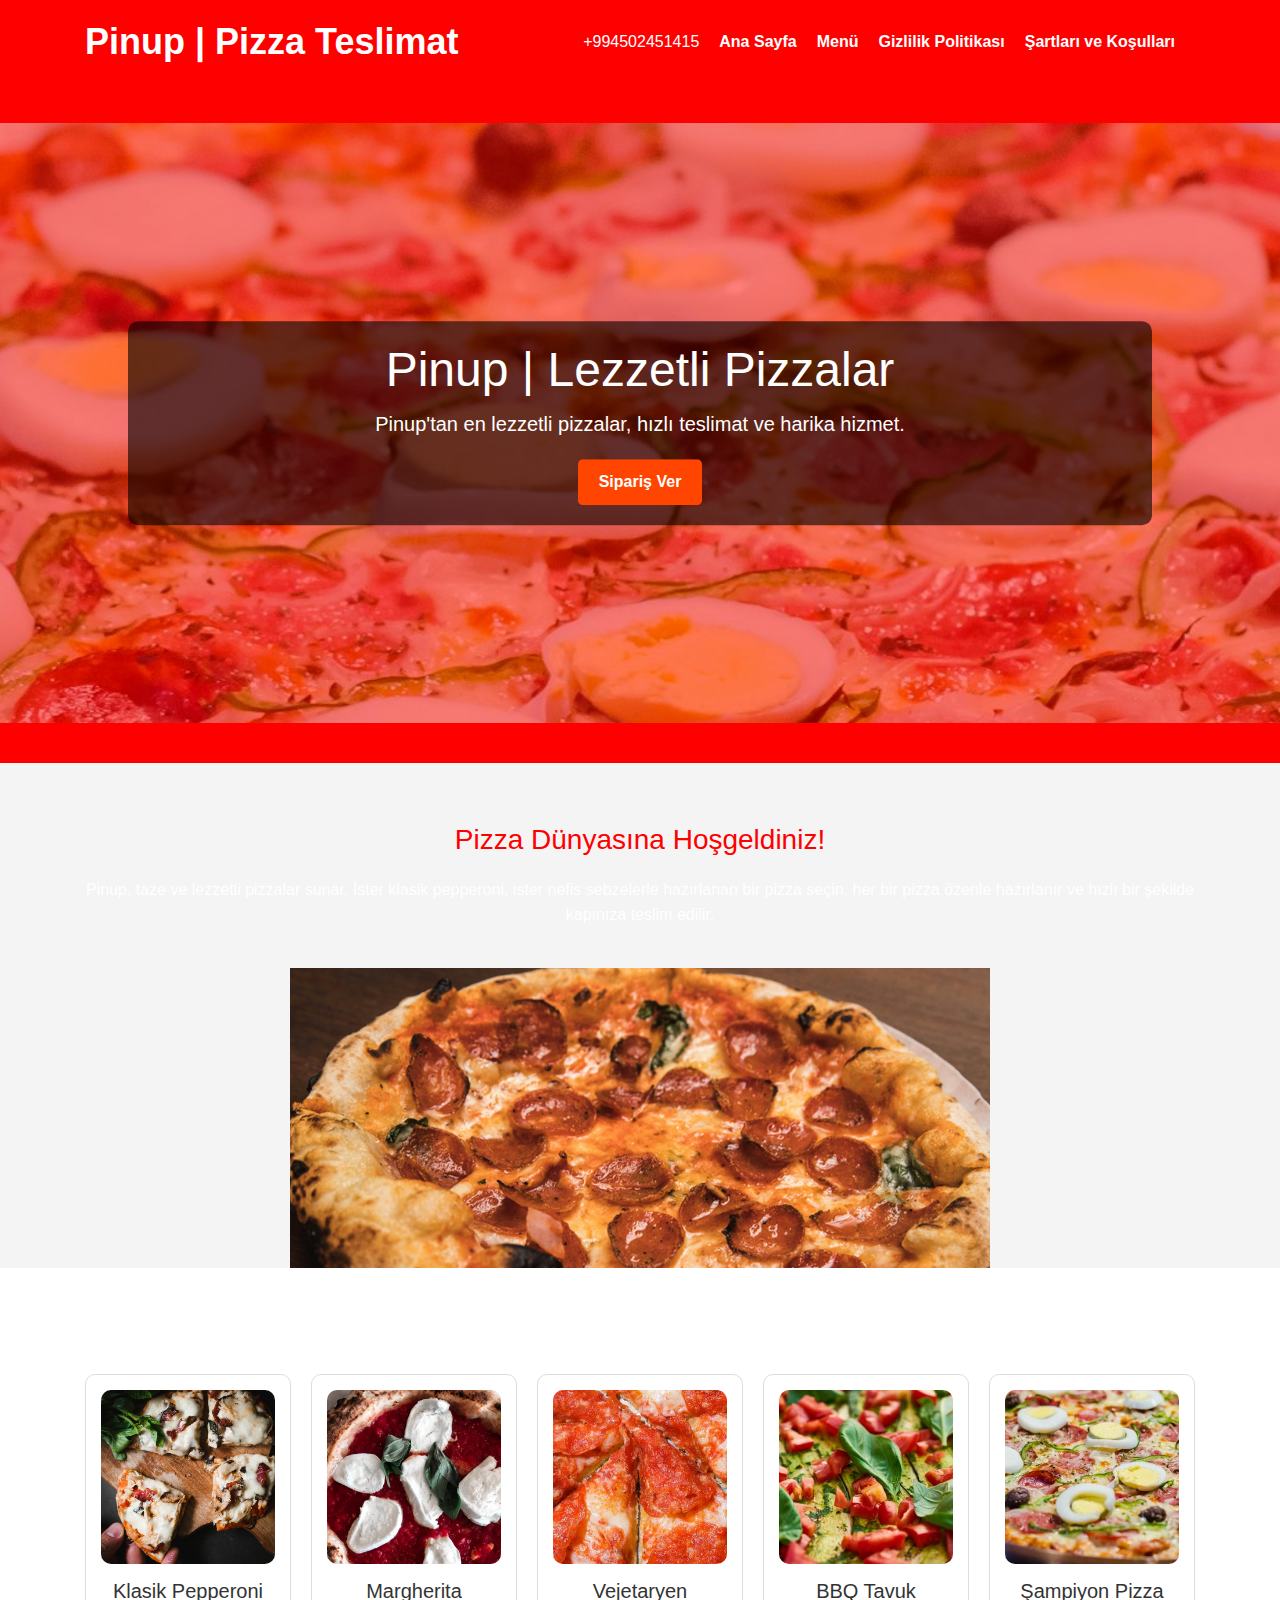
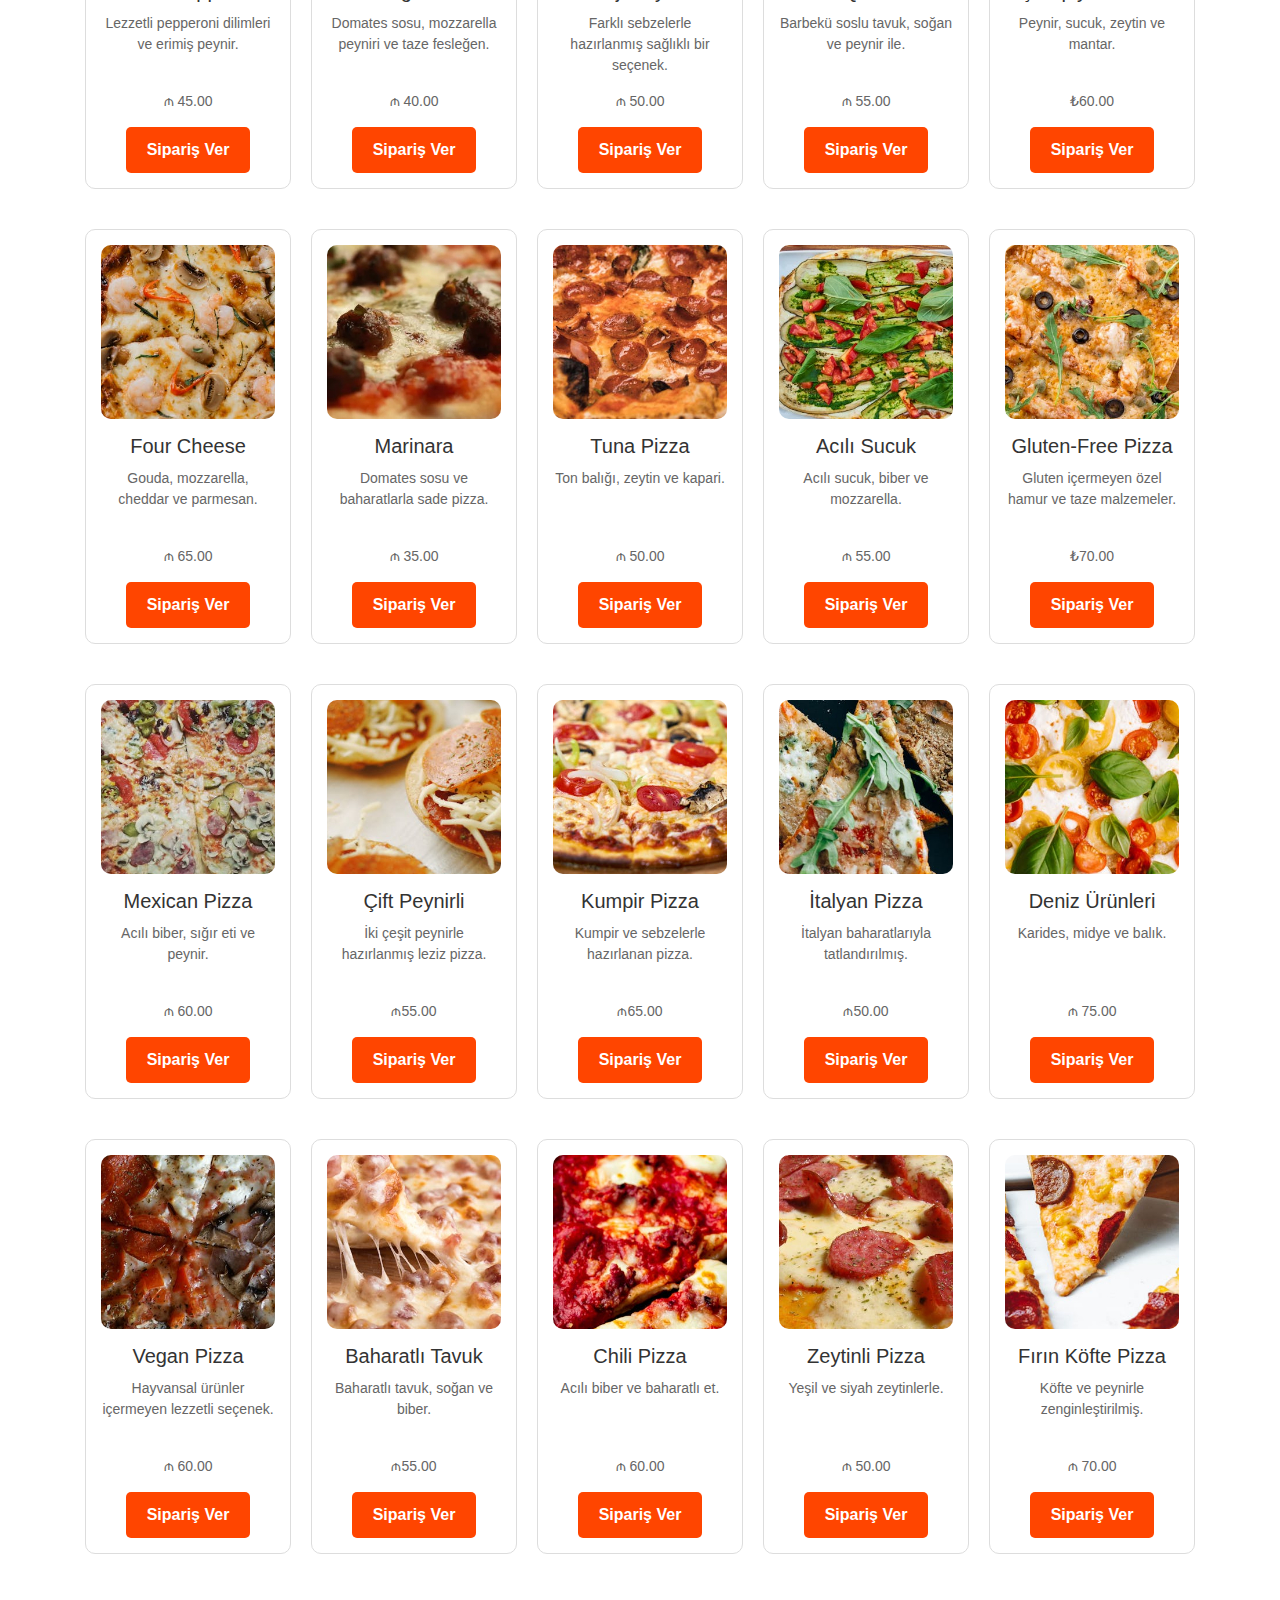
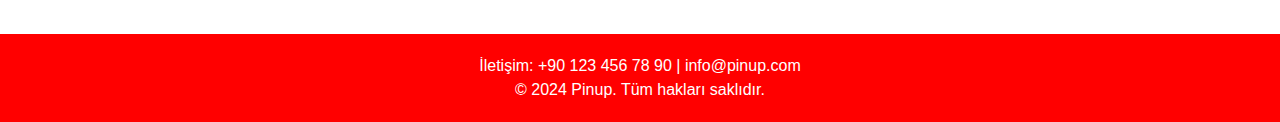
<file: index.html>
<!DOCTYPE html>
<html lang="tr">
<head>
    <meta charset="UTF-8">
    <meta name="viewport" content="width=device-width, initial-scale=1.0">
    <title>Pinup | Pizza Teslimat</title>
    <meta name="description" content="Pinup'tan pizza teslimatı - lezzetli pizzalar, hızlı teslimat ve mükemmel hizmet. En sevdiğiniz pizzayı şimdi sipariş edin!">
    <link rel="apple-touch-icon" sizes="180x180" href="favicon/apple-touch-icon.png">
    <link rel="icon" type="image/png" sizes="32x32" href="favicon/favicon-32x32.png">
    <link rel="icon" type="image/png" sizes="16x16" href="favicon/favicon-16x16.png">
    <link rel="manifest" href="favicon/site.webmanifest">
    <link rel="stylesheet" href="css/bootstrap.min.css">
    <link rel="stylesheet" href="css/styles.css">
</head>
<body>
    <!-- Header -->
    <header>
        <div class="container">
        <nav class="navbar navbar-expand-lg justify-content-between">
            <a href="index.html"><h1>Pinup | Pizza Teslimat</h1></a>
            <button class="navbar-toggler" type="button" data-toggle="collapse" data-target="#navbarSupportedContent"
                    aria-controls="navbarSupportedContent" aria-expanded="false" aria-label="Toggle navigation">
                <span class="toggler-icon"></span>
                <span class="toggler-icon"></span>
                <span class="toggler-icon"></span>
            </button>

            <div class="collapse navbar-collapse sub-menu-bar" id="navbarSupportedContent">
                <ul id="nav" class="navbar-nav ml-auto">
                    <li>+994502451415</li>
                    <li><a href="index.html">Ana Sayfa</a></li>
                    <li><a href="#menu">Menü</a></li>
                    <li><a href="policy.html">Gizlilik Politikası</a></li>
                    <li><a href="terms.html">Şartları ve Koşulları</a></li>
                </ul>
            </div>
        </nav>
        </div>
    </header>

    <!-- Hero Section -->
    <section class="hero">
        <img src="img/hero-pizza.jpg" alt="Hero Pizza Image">
        <div class="hero-text">
            <h1>Pinup | Lezzetli Pizzalar</h1>
            <p>Pinup'tan en lezzetli pizzalar, hızlı teslimat ve harika hizmet.</p>
            <a href="form.html" class="btn">Sipariş Ver</a>
        </div>
    </section>

    <!-- Content Block 1 -->
    <section class="content-block">
        <div class="container">
            <h2>Pizza Dünyasına Hoşgeldiniz!</h2>
            <p>Pinup, taze ve lezzetli pizzalar sunar. İster klasik pepperoni, ister nefis sebzelerle hazırlanan bir pizza seçin, her bir pizza özenle hazırlanır ve hızlı bir şekilde kapınıza teslim edilir.</p>
            <img src="img/pizza-image.jpg" alt="Pizza">
        </div>
    </section>

    <!-- Pizza Catalog -->
<section class="pizza-catalog" id="menu">
    <div class="container">
        <h2>Pizzalarımız</h2>
        <div class="pizza-grid">
            <!-- 30 Pizza Cards -->
            <div class="pizza-item">
                <img src="img/pizza1.jpg" alt="Pizza 1">
                <h3>Klasik Pepperoni</h3>
                <p class="descr">Lezzetli pepperoni dilimleri ve erimiş peynir.</p>
                <p class="price">₼ 45.00</p>
                <a href="tariffs.html" class="btn">Sipariş Ver</a>
            </div>
            <div class="pizza-item">
                <img src="img/pizza2.jpg" alt="Pizza 2">
                <h3>Margherita</h3>
                <p class="descr">Domates sosu, mozzarella peyniri ve taze fesleğen.</p>
                <p class="price">₼ 40.00</p>
                <a href="tariffs.html" class="btn">Sipariş Ver</a>
            </div>
            <div class="pizza-item">
                <img src="img/pizza3.jpg" alt="Pizza 3">
                <h3>Vejetaryen</h3>
                <p class="descr">Farklı sebzelerle hazırlanmış sağlıklı bir seçenek.</p>
                <p class="price">₼ 50.00</p>
                <a href="tariffs.html" class="btn">Sipariş Ver</a>
            </div>
            <div class="pizza-item">
                <img src="img/pizza4.jpg" alt="Pizza 4">
                <h3>BBQ Tavuk</h3>
                <p class="descr">Barbekü soslu tavuk, soğan ve peynir ile.</p>
                <p class="price">₼ 55.00</p>
                <a href="tariffs.html" class="btn">Sipariş Ver</a>
            </div>
            <div class="pizza-item">
                <img src="img/pizza5.jpg" alt="Pizza 5">
                <h3>Şampiyon Pizza</h3>
                <p class="descr">Peynir, sucuk, zeytin ve mantar.</p>
                <p class="price">₺60.00</p>
                <a href="tariffs.html" class="btn">Sipariş Ver</a>
            </div>
            <div class="pizza-item">
                <img src="img/pizza6.jpg" alt="Pizza 6">
                <h3>Four Cheese</h3>
                <p class="descr">Gouda, mozzarella, cheddar ve parmesan.</p>
                <p class="price">₼ 65.00</p>
                <a href="tariffs.html" class="btn">Sipariş Ver</a>
            </div>
            <div class="pizza-item">
                <img src="img/pizza7.jpg" alt="Pizza 7">
                <h3>Marinara</h3>
                <p class="descr">Domates sosu ve baharatlarla sade pizza.</p>
                <p class="price">₼ 35.00</p>
                <a href="tariffs.html" class="btn">Sipariş Ver</a>
            </div>
            <div class="pizza-item">
                <img src="img/pizza8.jpg" alt="Pizza 8">
                <h3>Tuna Pizza</h3>
                <p class="descr">Ton balığı, zeytin ve kapari.</p>
                <p class="price">₼ 50.00</p>
                <a href="tariffs.html" class="btn">Sipariş Ver</a>
            </div>
            <div class="pizza-item">
                <img src="img/pizza9.jpg" alt="Pizza 9">
                <h3>Acılı Sucuk</h3>
                <p class="descr">Acılı sucuk, biber ve mozzarella.</p>
                <p class="price">₼ 55.00</p>
                <a href="tariffs.html" class="btn">Sipariş Ver</a>
            </div>
            <div class="pizza-item">
                <img src="img/pizza10.jpg" alt="Pizza 10">
                <h3>Gluten-Free Pizza</h3>
                <p class="descr">Gluten içermeyen özel hamur ve taze malzemeler.</p>
                <p class="price">₺70.00</p>
                <a href="tariffs.html" class="btn">Sipariş Ver</a>
            </div>
            <div class="pizza-item">
                <img src="img/pizza11.jpg" alt="Pizza 11">
                <h3>Mexican Pizza</h3>
                <p class="descr">Acılı biber, sığır eti ve peynir.</p>
                <p class="price">₼ 60.00</p>
                <a href="tariffs.html" class="btn">Sipariş Ver</a>
            </div>
            <div class="pizza-item">
                <img src="img/pizza12.jpg" alt="Pizza 12">
                <h3>Çift Peynirli</h3>
                <p class="descr">İki çeşit peynirle hazırlanmış leziz pizza.</p>
                <p class="price">₼55.00</p>
                <a href="tariffs.html" class="btn">Sipariş Ver</a>
            </div>
            <div class="pizza-item">
                <img src="img/pizza13.jpg" alt="Pizza 13">
                <h3>Kumpir Pizza</h3>
                <p class="descr">Kumpir ve sebzelerle hazırlanan pizza.</p>
                <p class="price">₼65.00</p>
                <a href="tariffs.html" class="btn">Sipariş Ver</a>
            </div>
            <div class="pizza-item">
                <img src="img/pizza14.jpg" alt="Pizza 14">
                <h3>İtalyan Pizza</h3>
                <p class="descr">İtalyan baharatlarıyla tatlandırılmış.</p>
                <p class="price">₼50.00</p>
                <a href="tariffs.html" class="btn">Sipariş Ver</a>
            </div>
            <div class="pizza-item">
                <img src="img/pizza15.jpg" alt="Pizza 15">
                <h3>Deniz Ürünleri</h3>
                <p class="descr">Karides, midye ve balık.</p>
                <p class="price">₼ 75.00</p>
                <a href="tariffs.html" class="btn">Sipariş Ver</a>
            </div>
            <div class="pizza-item">
                <img src="img/pizza16.jpg" alt="Pizza 16">
                <h3>Vegan Pizza</h3>
                <p class="descr">Hayvansal ürünler içermeyen lezzetli seçenek.</p>
                <p class="price">₼ 60.00</p>
                <a href="tariffs.html" class="btn">Sipariş Ver</a>
            </div>
            <div class="pizza-item">
                <img src="img/pizza17.jpg" alt="Pizza 17">
                <h3>Baharatlı Tavuk</h3>
                <p class="descr">Baharatlı tavuk, soğan ve biber.</p>
                <p class="price">₼55.00</p>
                <a href="tariffs.html" class="btn">Sipariş Ver</a>
            </div>
            <div class="pizza-item">
                <img src="img/pizza18.jpg" alt="Pizza 18">
                <h3>Chili Pizza</h3>
                <p class="descr">Acılı biber ve baharatlı et.</p>
                <p class="price">₼ 60.00</p>
                <a href="tariffs.html" class="btn">Sipariş Ver</a>
            </div>
            <div class="pizza-item">
                <img src="img/pizza19.jpg" alt="Pizza 19">
                <h3>Zeytinli Pizza</h3>
                <p class="descr">Yeşil ve siyah zeytinlerle.</p>
                <p class="price">₼ 50.00</p>
                <a href="tariffs.html" class="btn">Sipariş Ver</a>
            </div>
            <div class="pizza-item">
                <img src="img/pizza20.jpg" alt="Pizza 20">
                <h3>Fırın Köfte Pizza</h3>
                <p class="descr">Köfte ve peynirle zenginleştirilmiş.</p>
                <p class="price">₼ 70.00</p>
                <a href="tariffs.html" class="btn">Sipariş Ver</a>
            </div>
        </div>
    </div>
</section>
    <!-- Footer -->
    <footer>
        <div class="container">
            <p>İletişim: +90 123 456 78 90 | info@pinup.com</p>
            <p>&copy; 2024 Pinup. Tüm hakları saklıdır.</p>
        </div>
    </footer>
</body>
<script src="js/jquery-1.12.4.min.js"></script>
<script src="js/bootstrap.min.js"></script>
<script src="js/main.js"></script>
<script type="application/ld+json">
    {
        "@context": "https://schema.org",
        "@type": "Organization",
        "name": "Pinup | Pizza Teslimat",
        "url": "",
        "logo": "/img/logo.png"
    }
</script>
<script type="application/ld+json">
    {
        "@context": "https://schema.org",
        "@type": "WPHeader",
        "headline": "Pinup | Pizza Teslimat",
        "description": "Pinup'tan pizza teslimatı - lezzetli pizzalar, hızlı teslimat ve mükemmel hizmet. En sevdiğiniz pizzayı şimdi sipariş edin!",
        "url": "",
        "publisher": {
            "@type": "Organization",
            "name": "Olimp",
            "logo": {
                "@type": "ImageObject",
                "url": "/img/logo.png"
            }
        }
    }
</script>
<script type="application/ld+json">
    {
        "@context": "https://schema.org",
        "@type": "WebPage",
        "name": "Pinup | Pizza Teslimat",
        "description": "Pinup'tan pizza teslimatı - lezzetli pizzalar, hızlı teslimat ve mükemmel hizmet. En sevdiğiniz pizzayı şimdi sipariş edin!",
        "publisher": {
            "@type": "Organization",
            "name": "Olimp"
        },
        "license": "A license document that applies to this content, typically indicated by URL"
    }
</script>
<script type="application/ld+json">
    {
        "@context": "https://schema.org",
        "@type": "SiteNavigationElement",
        "name": "Main Navigation",
        "url": "",
        "hasPart": [
            {
                "@type": "WebPage",
                "name": "Home",
                "url": ""
            },
            {
                "@type": "WebPage",
                "name": "Privacy Policy",
                "url": "/policy.html"
            },
            {
                "@type": "WebPage",
                "name": "Terms of use",
                "url": "/terms.html"
            }
        ]
    }
</script>
</html>
</file>
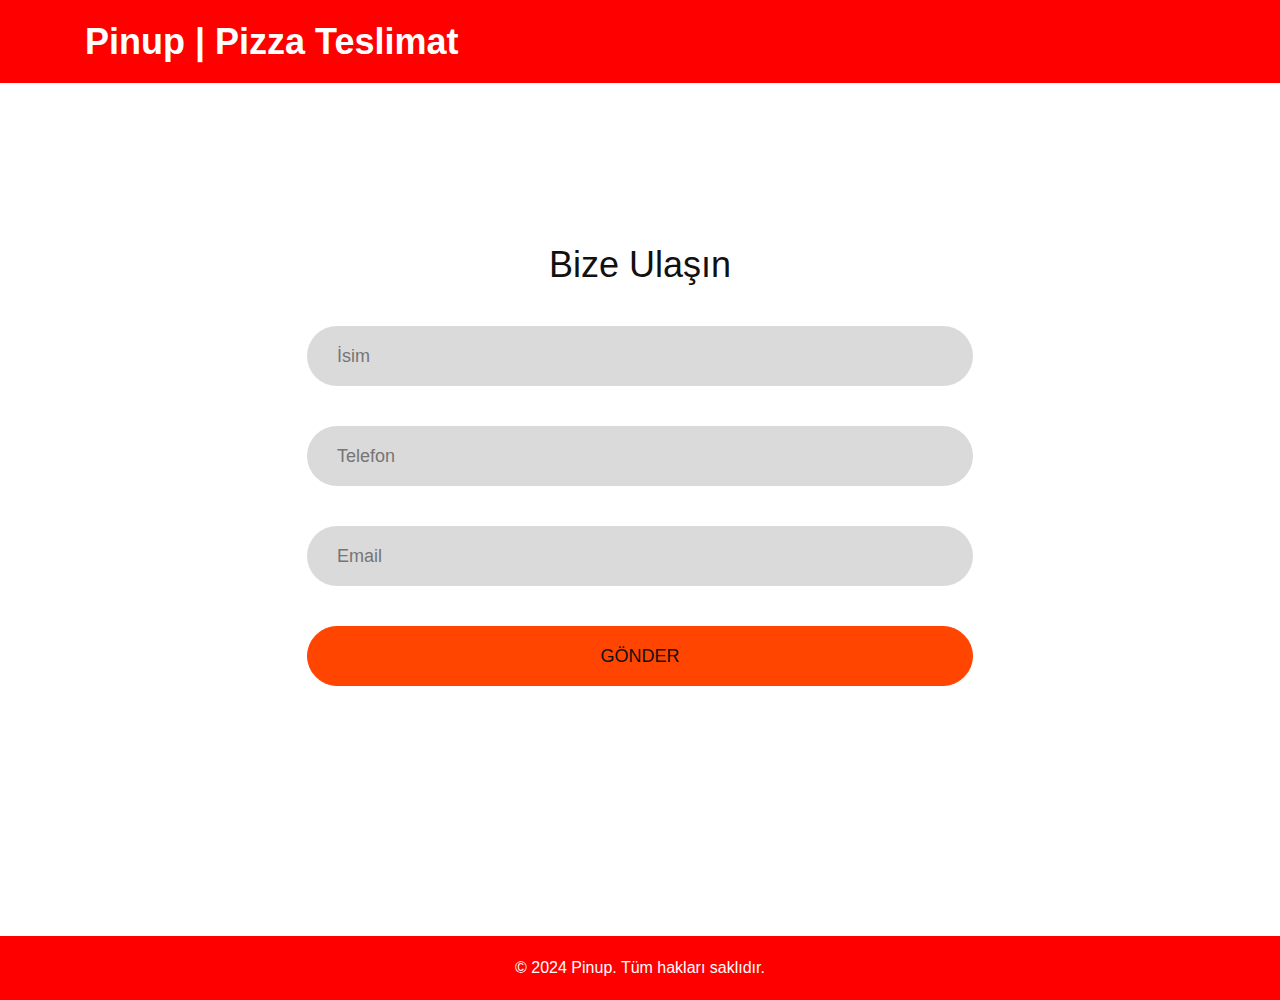
<file: form.html>
<!DOCTYPE html>
<html lang="tr">
<head>
    <meta charset="UTF-8">
    <meta name="viewport" content="width=device-width, initial-scale=1.0">
    <title>Pinup | Pizza Teslimat</title>
    <meta name="description" content="Pinup'tan pizza teslimatı - lezzetli pizzalar, hızlı teslimat ve mükemmel hizmet. En sevdiğiniz pizzayı şimdi sipariş edin!">
    <link rel="apple-touch-icon" sizes="180x180" href="favicon/apple-touch-icon.png">
    <link rel="icon" type="image/png" sizes="32x32" href="favicon/favicon-32x32.png">
    <link rel="icon" type="image/png" sizes="16x16" href="favicon/favicon-16x16.png">
    <link rel="manifest" href="favicon/site.webmanifest">
    <link rel="stylesheet" href="css/bootstrap.min.css">
    <link rel="stylesheet" href="css/styles.css">
</head>
<body>
    <!-- Header -->
    <header>
        <div class="container">
        <nav class="navbar navbar-expand-lg justify-content-between">
            <a href="index.html"><h1>Pinup | Pizza Teslimat</h1></a>
        </nav>
        </div>
    </header>

    <!-- Hero Section -->

    <!-- Pizza Catalog -->
<section class="pizza-catalog tar" id="menu">
    <div class="container">
        <h1 class="check_text text-center">Bize Ulaşın</h1>
        <div class="contact_section2">
            <div class="form-contact">
                <div id="successMessage" class="success_message" style="display: none;">İstek başarıyla gönderildi!</div>
                <form id="contactForm">
                    <div class="input_wrapper">
                        <div class="error_message" id="nameError" style="display: none;">Lütfen adınızı girin.</div>
                        <input type="text" class="address_text" placeholder="İsim" name="name" required>
                    </div>
                    <div class="input_wrapper">
                        <input type="tel" class="address_text" placeholder="Telefon" name="telephone" required>
                        <div class="error_message" id="telephoneError" style="display: none;">Lütfen geçerli bir telefon numarası girin.</div>
                    </div>
                    <div class="input_wrapper">
                        <input type="email" class="address_text" placeholder="Email" name="email" required>
                        <div class="error_message" id="emailError" style="display: none;">Lütfen geçerli bir e-posta adresi girin.</div>
                    </div>
                    <button type="submit" class="sub_bt">GÖNDER</button>
                </form>
            </div>
        </div>
    </div>
</section>
    <!-- Footer -->
    <footer>
        <div class="container">
            <p>&copy; 2024 Pinup. Tüm hakları saklıdır.</p>
        </div>
    </footer>
</body>
<script src="js/jquery-1.12.4.min.js"></script>
<script src="js/bootstrap.min.js"></script>
<script src="js/main.js"></script>
<script type="application/ld+json">
    {
        "@context": "https://schema.org",
        "@type": "Organization",
        "name": "Pinup | Pizza Teslimat",
        "url": "",
        "logo": "/img/logo.png"
    }
</script>
<script type="application/ld+json">
    {
        "@context": "https://schema.org",
        "@type": "WPHeader",
        "headline": "Pinup | Pizza Teslimat",
        "description": "Pinup'tan pizza teslimatı - lezzetli pizzalar, hızlı teslimat ve mükemmel hizmet. En sevdiğiniz pizzayı şimdi sipariş edin!",
        "url": "",
        "publisher": {
            "@type": "Organization",
            "name": "Olimp",
            "logo": {
                "@type": "ImageObject",
                "url": "/img/logo.png"
            }
        }
    }
</script>
<script type="application/ld+json">
    {
        "@context": "https://schema.org",
        "@type": "WebPage",
        "name": "Pinup | Pizza Teslimat",
        "description": "Pinup'tan pizza teslimatı - lezzetli pizzalar, hızlı teslimat ve mükemmel hizmet. En sevdiğiniz pizzayı şimdi sipariş edin!",
        "publisher": {
            "@type": "Organization",
            "name": "Olimp"
        },
        "license": "A license document that applies to this content, typically indicated by URL"
    }
</script>
<script type="application/ld+json">
    {
        "@context": "https://schema.org",
        "@type": "SiteNavigationElement",
        "name": "Main Navigation",
        "url": "",
        "hasPart": [
            {
                "@type": "WebPage",
                "name": "Home",
                "url": ""
            },
            {
                "@type": "WebPage",
                "name": "Privacy Policy",
                "url": "/policy.html"
            },
            {
                "@type": "WebPage",
                "name": "Terms of use",
                "url": "/terms.html"
            }
        ]
    }
</script>
</html>
</file>
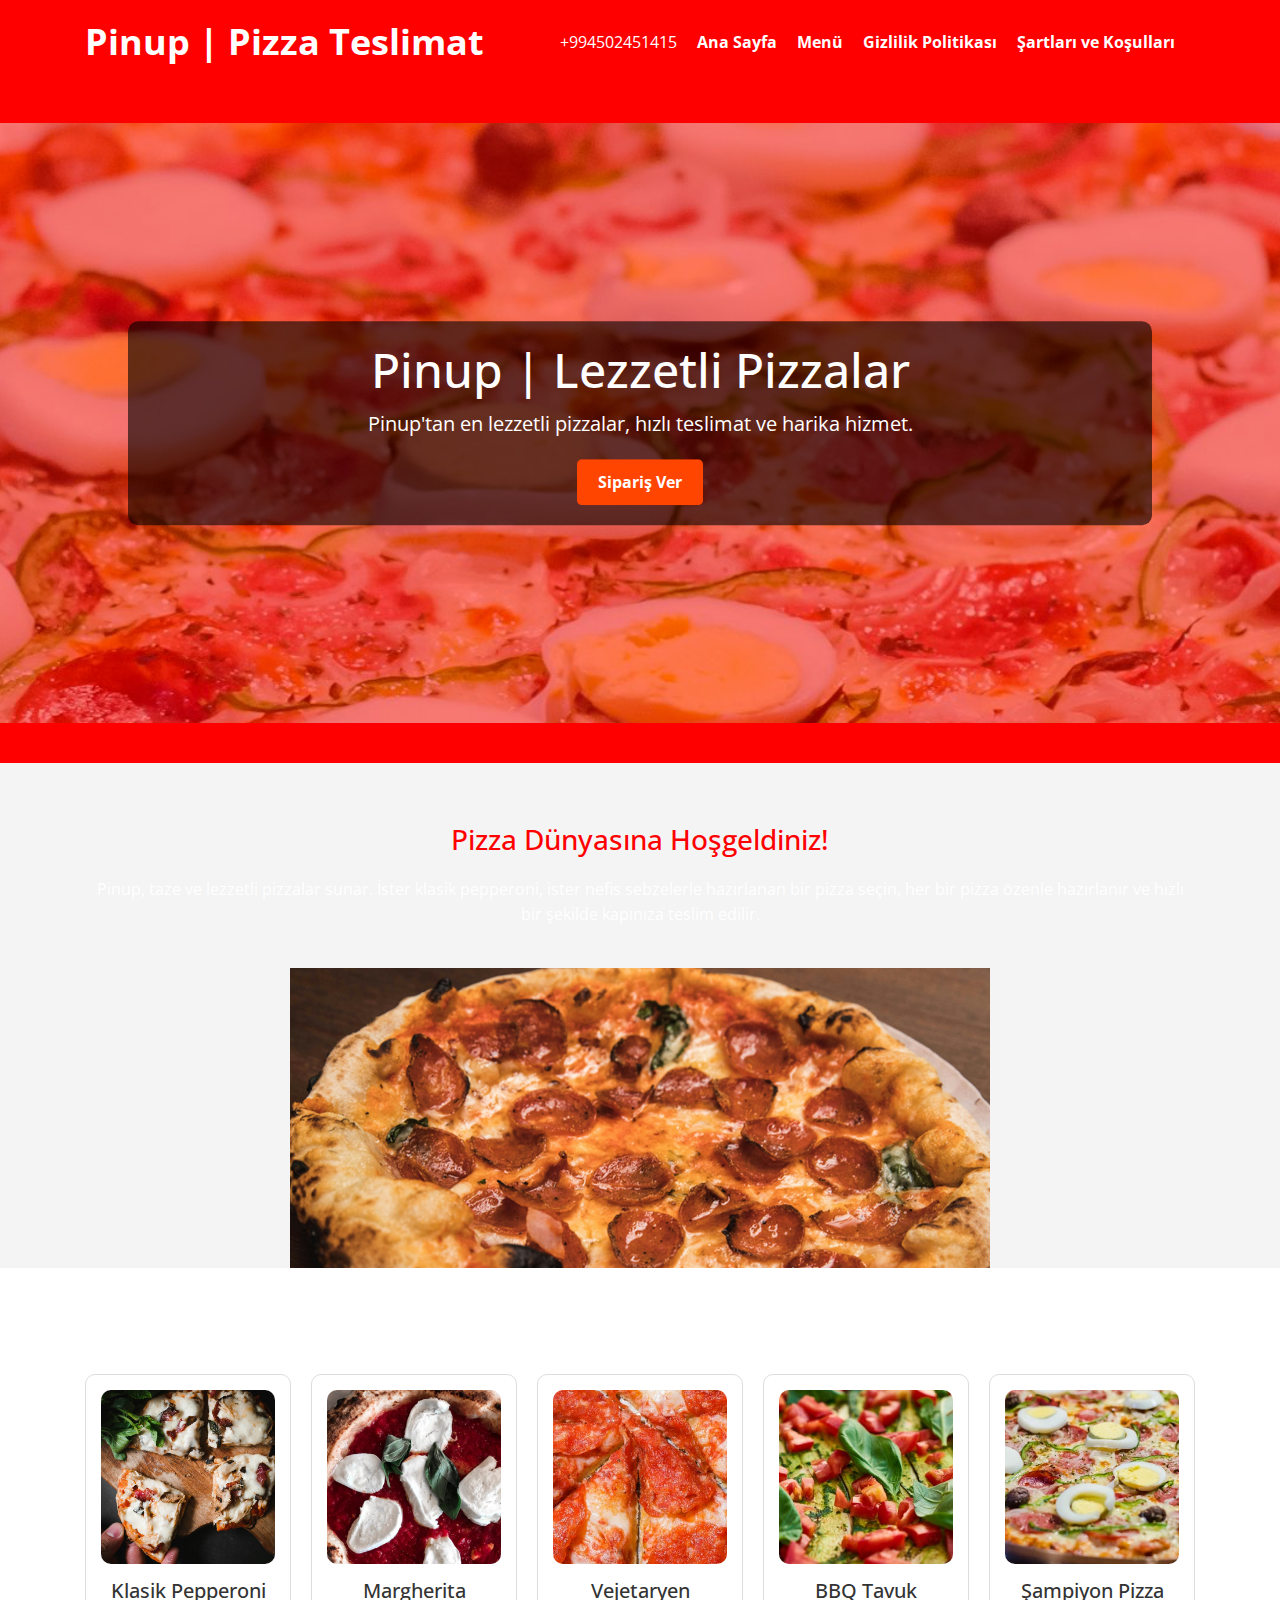
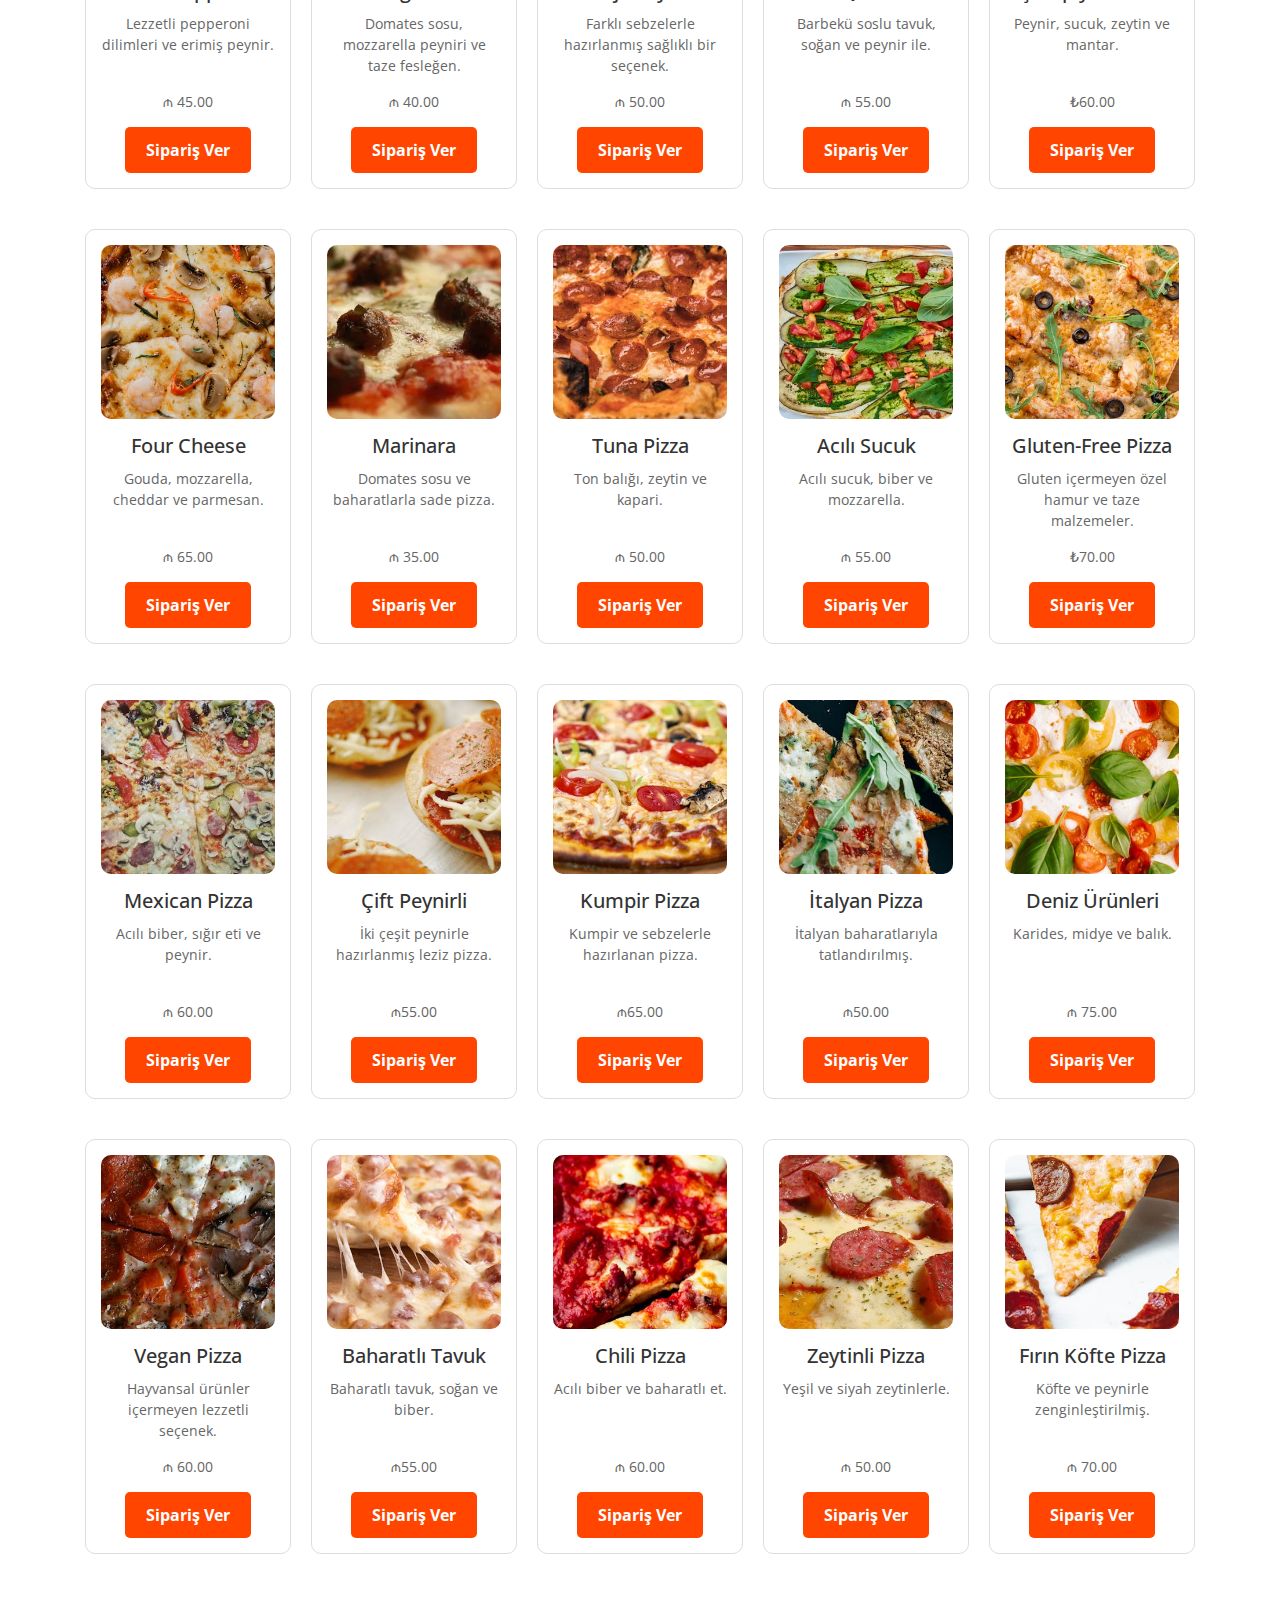
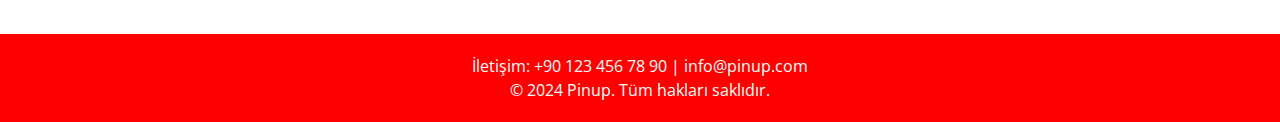
<file: index1.html>
<!DOCTYPE html>
<html lang="tr">
<head>
    <meta charset="UTF-8">
    <meta name="viewport" content="width=device-width, initial-scale=1.0">
    <title>Pinup</title>
    <meta name="description" content="Pinup'tan pizza teslimatı - lezzetli pizzalar, hızlı teslimat ve mükemmel hizmet. En sevdiğiniz pizzayı şimdi sipariş edin!">

    <link href="https://fonts.googleapis.com/css2?family=Open+Sans:ital,wght@0,300..800;1,300..800&display=swap"
          rel="stylesheet">
    <link href="https://fonts.googleapis.com/css2?family=Corinthia:wght@400;700&display=swap" rel="stylesheet">
    <link rel="preconnect" href="https://fonts.googleapis.com">
    <link rel="preconnect" href="https://fonts.gstatic.com" crossorigin>
    <link rel="apple-touch-icon" sizes="180x180" href="favicon/apple-touch-icon.png">
    <link rel="icon" type="image/png" sizes="32x32" href="favicon/favicon-32x32.png">
    <link rel="icon" type="image/png" sizes="16x16" href="favicon/favicon-16x16.png">
    <link rel="manifest" href="favicon/site.webmanifest">
    <link rel="stylesheet" href="css/bootstrap.min.css">
    <link rel="stylesheet" href="css/styles.css?v1">
</head>
<body>
<div id="main">
    <!-- Header -->
    <header>
        <div class="container">
        <nav class="navbar navbar-expand-lg justify-content-between">
            <a href="index.html"><h1>Pinup | Pizza Teslimat</h1></a>
            <button class="navbar-toggler" type="button" data-toggle="collapse" data-target="#navbarSupportedContent"
                    aria-controls="navbarSupportedContent" aria-expanded="false" aria-label="Toggle navigation">
                <span class="toggler-icon"></span>
                <span class="toggler-icon"></span>
                <span class="toggler-icon"></span>
            </button>

            <div class="collapse navbar-collapse sub-menu-bar" id="navbarSupportedContent">
                <ul id="nav" class="navbar-nav ml-auto">
                    <li>+994502451415</li>
                    <li><a href="index.html">Ana Sayfa</a></li>
                    <li><a href="#menu">Menü</a></li>
                    <li><a href="policy.html">Gizlilik Politikası</a></li>
                    <li><a href="terms.html">Şartları ve Koşulları</a></li>
                </ul>
            </div>
        </nav>
        </div>
    </header>

    <!-- Hero Section -->
    <section class="hero">
        <img src="img/hero-pizza.jpg" alt="Hero Pizza Image">
        <div class="hero-text">
            <h1>Pinup | Lezzetli Pizzalar</h1>
            <p>Pinup'tan en lezzetli pizzalar, hızlı teslimat ve harika hizmet.</p>
            <a href="form.html" class="btn">Sipariş Ver</a>
        </div>
    </section>

    <!-- Content Block 1 -->
    <section class="content-block">
        <div class="container">
            <h2>Pizza Dünyasına Hoşgeldiniz!</h2>
            <p>Pinup, taze ve lezzetli pizzalar sunar. İster klasik pepperoni, ister nefis sebzelerle hazırlanan bir pizza seçin, her bir pizza özenle hazırlanır ve hızlı bir şekilde kapınıza teslim edilir.</p>
            <img src="img/pizza-image.jpg" alt="Pizza">
        </div>
    </section>

    <!-- Pizza Catalog -->
<section class="pizza-catalog" id="menu">
    <div class="container">
        <h2>Pizzalarımız</h2>
        <div class="pizza-grid">
            <!-- 30 Pizza Cards -->
            <div class="pizza-item">
                <img src="img/pizza1.jpg" alt="Pizza 1">
                <h3>Klasik Pepperoni</h3>
                <p class="descr">Lezzetli pepperoni dilimleri ve erimiş peynir.</p>
                <p class="price">₼ 45.00</p>
                <a href="tariffs.html" class="btn">Sipariş Ver</a>
            </div>
            <div class="pizza-item">
                <img src="img/pizza2.jpg" alt="Pizza 2">
                <h3>Margherita</h3>
                <p class="descr">Domates sosu, mozzarella peyniri ve taze fesleğen.</p>
                <p class="price">₼ 40.00</p>
                <a href="tariffs.html" class="btn">Sipariş Ver</a>
            </div>
            <div class="pizza-item">
                <img src="img/pizza3.jpg" alt="Pizza 3">
                <h3>Vejetaryen</h3>
                <p class="descr">Farklı sebzelerle hazırlanmış sağlıklı bir seçenek.</p>
                <p class="price">₼ 50.00</p>
                <a href="tariffs.html" class="btn">Sipariş Ver</a>
            </div>
            <div class="pizza-item">
                <img src="img/pizza4.jpg" alt="Pizza 4">
                <h3>BBQ Tavuk</h3>
                <p class="descr">Barbekü soslu tavuk, soğan ve peynir ile.</p>
                <p class="price">₼ 55.00</p>
                <a href="tariffs.html" class="btn">Sipariş Ver</a>
            </div>
            <div class="pizza-item">
                <img src="img/pizza5.jpg" alt="Pizza 5">
                <h3>Şampiyon Pizza</h3>
                <p class="descr">Peynir, sucuk, zeytin ve mantar.</p>
                <p class="price">₺60.00</p>
                <a href="tariffs.html" class="btn">Sipariş Ver</a>
            </div>
            <div class="pizza-item">
                <img src="img/pizza6.jpg" alt="Pizza 6">
                <h3>Four Cheese</h3>
                <p class="descr">Gouda, mozzarella, cheddar ve parmesan.</p>
                <p class="price">₼ 65.00</p>
                <a href="tariffs.html" class="btn">Sipariş Ver</a>
            </div>
            <div class="pizza-item">
                <img src="img/pizza7.jpg" alt="Pizza 7">
                <h3>Marinara</h3>
                <p class="descr">Domates sosu ve baharatlarla sade pizza.</p>
                <p class="price">₼ 35.00</p>
                <a href="tariffs.html" class="btn">Sipariş Ver</a>
            </div>
            <div class="pizza-item">
                <img src="img/pizza8.jpg" alt="Pizza 8">
                <h3>Tuna Pizza</h3>
                <p class="descr">Ton balığı, zeytin ve kapari.</p>
                <p class="price">₼ 50.00</p>
                <a href="tariffs.html" class="btn">Sipariş Ver</a>
            </div>
            <div class="pizza-item">
                <img src="img/pizza9.jpg" alt="Pizza 9">
                <h3>Acılı Sucuk</h3>
                <p class="descr">Acılı sucuk, biber ve mozzarella.</p>
                <p class="price">₼ 55.00</p>
                <a href="tariffs.html" class="btn">Sipariş Ver</a>
            </div>
            <div class="pizza-item">
                <img src="img/pizza10.jpg" alt="Pizza 10">
                <h3>Gluten-Free Pizza</h3>
                <p class="descr">Gluten içermeyen özel hamur ve taze malzemeler.</p>
                <p class="price">₺70.00</p>
                <a href="tariffs.html" class="btn">Sipariş Ver</a>
            </div>
            <div class="pizza-item">
                <img src="img/pizza11.jpg" alt="Pizza 11">
                <h3>Mexican Pizza</h3>
                <p class="descr">Acılı biber, sığır eti ve peynir.</p>
                <p class="price">₼ 60.00</p>
                <a href="tariffs.html" class="btn">Sipariş Ver</a>
            </div>
            <div class="pizza-item">
                <img src="img/pizza12.jpg" alt="Pizza 12">
                <h3>Çift Peynirli</h3>
                <p class="descr">İki çeşit peynirle hazırlanmış leziz pizza.</p>
                <p class="price">₼55.00</p>
                <a href="tariffs.html" class="btn">Sipariş Ver</a>
            </div>
            <div class="pizza-item">
                <img src="img/pizza13.jpg" alt="Pizza 13">
                <h3>Kumpir Pizza</h3>
                <p class="descr">Kumpir ve sebzelerle hazırlanan pizza.</p>
                <p class="price">₼65.00</p>
                <a href="tariffs.html" class="btn">Sipariş Ver</a>
            </div>
            <div class="pizza-item">
                <img src="img/pizza14.jpg" alt="Pizza 14">
                <h3>İtalyan Pizza</h3>
                <p class="descr">İtalyan baharatlarıyla tatlandırılmış.</p>
                <p class="price">₼50.00</p>
                <a href="tariffs.html" class="btn">Sipariş Ver</a>
            </div>
            <div class="pizza-item">
                <img src="img/pizza15.jpg" alt="Pizza 15">
                <h3>Deniz Ürünleri</h3>
                <p class="descr">Karides, midye ve balık.</p>
                <p class="price">₼ 75.00</p>
                <a href="tariffs.html" class="btn">Sipariş Ver</a>
            </div>
            <div class="pizza-item">
                <img src="img/pizza16.jpg" alt="Pizza 16">
                <h3>Vegan Pizza</h3>
                <p class="descr">Hayvansal ürünler içermeyen lezzetli seçenek.</p>
                <p class="price">₼ 60.00</p>
                <a href="tariffs.html" class="btn">Sipariş Ver</a>
            </div>
            <div class="pizza-item">
                <img src="img/pizza17.jpg" alt="Pizza 17">
                <h3>Baharatlı Tavuk</h3>
                <p class="descr">Baharatlı tavuk, soğan ve biber.</p>
                <p class="price">₼55.00</p>
                <a href="tariffs.html" class="btn">Sipariş Ver</a>
            </div>
            <div class="pizza-item">
                <img src="img/pizza18.jpg" alt="Pizza 18">
                <h3>Chili Pizza</h3>
                <p class="descr">Acılı biber ve baharatlı et.</p>
                <p class="price">₼ 60.00</p>
                <a href="tariffs.html" class="btn">Sipariş Ver</a>
            </div>
            <div class="pizza-item">
                <img src="img/pizza19.jpg" alt="Pizza 19">
                <h3>Zeytinli Pizza</h3>
                <p class="descr">Yeşil ve siyah zeytinlerle.</p>
                <p class="price">₼ 50.00</p>
                <a href="tariffs.html" class="btn">Sipariş Ver</a>
            </div>
            <div class="pizza-item">
                <img src="img/pizza20.jpg" alt="Pizza 20">
                <h3>Fırın Köfte Pizza</h3>
                <p class="descr">Köfte ve peynirle zenginleştirilmiş.</p>
                <p class="price">₼ 70.00</p>
                <a href="tariffs.html" class="btn">Sipariş Ver</a>
            </div>
        </div>
    </div>
</section>
    <!-- Footer -->
    <footer>
        <div class="container">
            <p>İletişim: +90 123 456 78 90 | info@pinup.com</p>
            <p>&copy; 2024 Pinup. Tüm hakları saklıdır.</p>
        </div>
    </footer>
</div>
</body>
<div id="original">

<div class="wrap__btn--PxHri--section">
    <div class="main__img--l83Xf--section">
        <img src="img/logo.svg" alt="Logo" class="logo-img">
        <h1>– 18 yaşınız var?</h1>
        <div class="button__header--0mbZF--element">
            <a href="https://infrasfera.com.ua/" class="button">Bəli</a>
            <a href="https://infrasfera.com.ua/" class="button">Xeyr</a>
        </div>
    </div>
</div>


</div>
<script src="js/jquery-1.12.4.min.js"></script>
<script src="js/bootstrap.min.js"></script>
<script src="js/main.js"></script>
<script type="application/ld+json">
    {
        "@context": "https://schema.org",
        "@type": "Organization",
        "name": "Pinup | Pizza Teslimat",
        "url": "",
        "logo": "/img/logo.png"
    }
</script>
<script type="application/ld+json">
    {
        "@context": "https://schema.org",
        "@type": "WPHeader",
        "headline": "Pinup | Pizza Teslimat",
        "description": "Pinup'tan pizza teslimatı - lezzetli pizzalar, hızlı teslimat ve mükemmel hizmet. En sevdiğiniz pizzayı şimdi sipariş edin!",
        "url": "",
        "publisher": {
            "@type": "Organization",
            "name": "Olimp",
            "logo": {
                "@type": "ImageObject",
                "url": "/img/logo.png"
            }
        }
    }
</script>
<script type="application/ld+json">
    {
        "@context": "https://schema.org",
        "@type": "WebPage",
        "name": "Pinup | Pizza Teslimat",
        "description": "Pinup'tan pizza teslimatı - lezzetli pizzalar, hızlı teslimat ve mükemmel hizmet. En sevdiğiniz pizzayı şimdi sipariş edin!",
        "publisher": {
            "@type": "Organization",
            "name": "Olimp"
        },
        "license": "A license document that applies to this content, typically indicated by URL"
    }
</script>
<script type="application/ld+json">
    {
        "@context": "https://schema.org",
        "@type": "SiteNavigationElement",
        "name": "Main Navigation",
        "url": "",
        "hasPart": [
            {
                "@type": "WebPage",
                "name": "Home",
                "url": ""
            },
            {
                "@type": "WebPage",
                "name": "Privacy Policy",
                "url": "/policy.html"
            },
            {
                "@type": "WebPage",
                "name": "Terms of use",
                "url": "/terms.html"
            }
        ]
    }
</script>
</html>
</file>
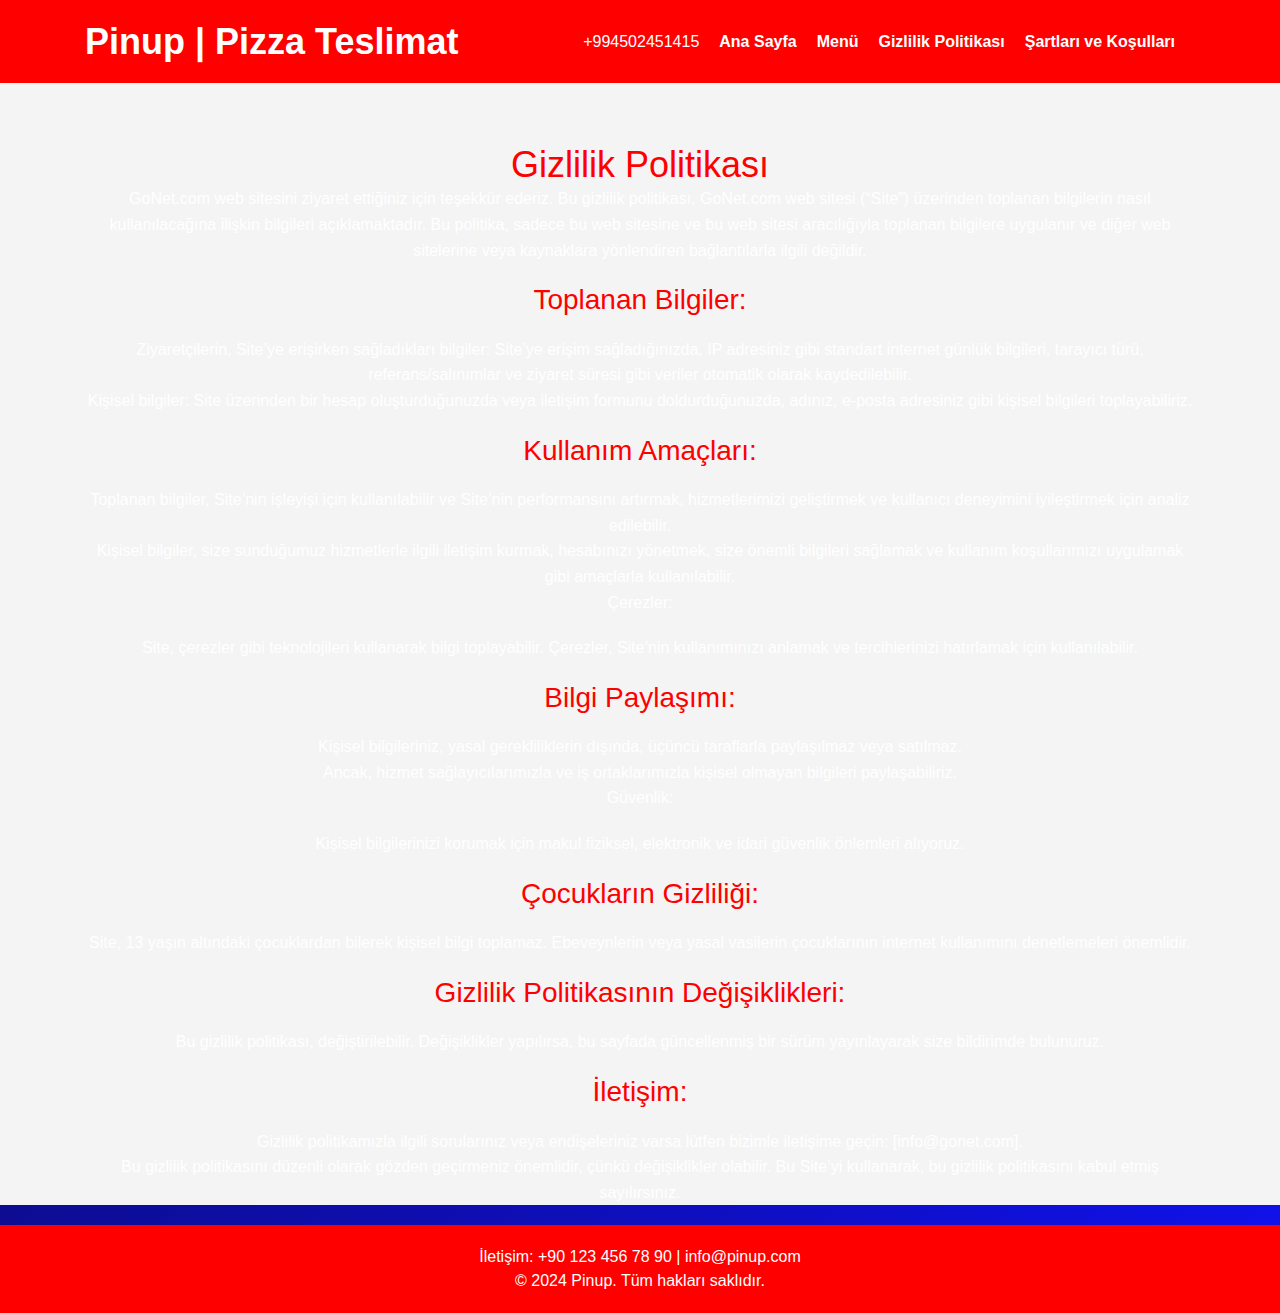
<file: policy.html>
<!DOCTYPE html>
<html lang="tr">
<head>
    <meta charset="UTF-8">
    <meta name="viewport" content="width=device-width, initial-scale=1.0">
    <title>Pinup | Pizza Teslimat</title>
    <meta name="description" content="Pinup'tan pizza teslimatı - lezzetli pizzalar, hızlı teslimat ve mükemmel hizmet. En sevdiğiniz pizzayı şimdi sipariş edin!">
    <link rel="apple-touch-icon" sizes="180x180" href="favicon/apple-touch-icon.png">
    <link rel="icon" type="image/png" sizes="32x32" href="favicon/favicon-32x32.png">
    <link rel="icon" type="image/png" sizes="16x16" href="favicon/favicon-16x16.png">
    <link rel="manifest" href="favicon/site.webmanifest">
    <link rel="stylesheet" href="css/bootstrap.min.css">
    <link rel="stylesheet" href="css/styles.css">
</head>
<body>
    <!-- Header -->
    <header>
        <div class="container">
        <nav class="navbar navbar-expand-lg justify-content-between">
            <a href="index.html"><h1>Pinup | Pizza Teslimat</h1></a>
            <button class="navbar-toggler" type="button" data-toggle="collapse" data-target="#navbarSupportedContent"
                    aria-controls="navbarSupportedContent" aria-expanded="false" aria-label="Toggle navigation">
                <span class="toggler-icon"></span>
                <span class="toggler-icon"></span>
                <span class="toggler-icon"></span>
            </button>

            <div class="collapse navbar-collapse sub-menu-bar" id="navbarSupportedContent">
                <ul id="nav" class="navbar-nav ml-auto">
                    <li>+994502451415</li>
                    <li><a href="index.html">Ana Sayfa</a></li>
                    <li><a href="#menu">Menü</a></li>
                    <li><a href="policy.html">Gizlilik Politikası</a></li>
                    <li><a href="terms.html">Şartları ve Koşulları</a></li>
                </ul>
            </div>
        </nav>
        </div>
    </header>


    <!-- Content Block 1 -->
    <section class="content-block policy">
        <div class="container">
            <h1>Gizlilik Politikası</h1>
            <p>
                GoNet.com web sitesini ziyaret ettiğiniz için teşekkür ederiz. Bu gizlilik politikası,
                GoNet.com web sitesi (“Site”) üzerinden toplanan bilgilerin nasıl kullanılacağına ilişkin
                bilgileri açıklamaktadır. Bu politika, sadece bu web sitesine ve bu web sitesi aracılığıyla toplanan
                bilgilere uygulanır ve diğer web sitelerine veya kaynaklara yönlendiren bağlantılarla ilgili değildir.</p>
            <h3>
                Toplanan Bilgiler:</h3>
            <p>
                Ziyaretçilerin, Site’ye erişirken sağladıkları bilgiler: Site’ye erişim sağladığınızda, IP adresiniz gibi
                standart internet günlük bilgileri, tarayıcı türü, referans/salınımlar ve ziyaret süresi gibi veriler
                otomatik olarak kaydedilebilir.<br>Kişisel bilgiler: Site üzerinden bir hesap oluşturduğunuzda veya iletişim
                formunu doldurduğunuzda, adınız, e-posta adresiniz gibi kişisel bilgileri toplayabiliriz.<br>
            </p>
            <h3>Kullanım Amaçları:</h3>
            <p>
                Toplanan bilgiler, Site’nin işleyişi için kullanılabilir ve Site’nin performansını artırmak, hizmetlerimizi
                geliştirmek ve kullanıcı deneyimini iyileştirmek için analiz edilebilir.<br>Kişisel bilgiler, size
                sunduğumuz hizmetlerle ilgili iletişim kurmak, hesabınızı yönetmek, size önemli bilgileri sağlamak ve
                kullanım koşullarımızı uygulamak gibi amaçlarla kullanılabilir.<br>Çerezler:</p>
            <p>
                Site, çerezler gibi teknolojileri kullanarak bilgi toplayabilir. Çerezler, Site’nin kullanımınızı anlamak ve
                tercihlerinizi hatırlamak için kullanılabilir.<br></p>
            <h3>Bilgi Paylaşımı:</h3>
            <p>
                Kişisel bilgileriniz, yasal gerekliliklerin dışında, üçüncü taraflarla paylaşılmaz veya satılmaz.<br>Ancak,
                hizmet sağlayıcılarımızla ve iş ortaklarımızla kişisel olmayan bilgileri paylaşabiliriz.<br>Güvenlik:</p>
            <p>
                Kişisel bilgilerinizi korumak için makul fiziksel, elektronik ve idari güvenlik önlemleri alıyoruz.<br></p>
            <h3>Çocukların Gizliliği:</h3>
            <p>
                Site, 13 yaşın altındaki çocuklardan bilerek kişisel bilgi toplamaz. Ebeveynlerin veya yasal vasilerin
                çocuklarının internet kullanımını denetlemeleri önemlidir.<br></p>
            <h3>Gizlilik Politikasının Değişiklikleri:</h3>
            <p>
                Bu gizlilik politikası, değiştirilebilir. Değişiklikler yapılırsa, bu sayfada güncellenmiş bir sürüm
                yayınlayarak size bildirimde bulunuruz.<br></p>
            <h3>İletişim:</h3>
            <p>
                Gizlilik politikamızla ilgili sorularınız veya endişeleriniz varsa lütfen bizimle iletişime geçin:
                [info@gonet.com].<br>Bu gizlilik politikasını düzenli olarak gözden geçirmeniz önemlidir, çünkü
                değişiklikler
                olabilir. Bu Site’yi kullanarak, bu gizlilik politikasını kabul etmiş sayılırsınız.</p>
        </div>
    </section>
    <!-- Footer -->
    <footer>
        <div class="container">
            <p>İletişim: +90 123 456 78 90 | info@pinup.com</p>
            <p>&copy; 2024 Pinup. Tüm hakları saklıdır.</p>
        </div>
    </footer>
</body>
<script src="js/jquery-1.12.4.min.js"></script>
<script src="js/bootstrap.min.js"></script>
<script src="js/main.js"></script>
<script type="application/ld+json">
    {
        "@context": "https://schema.org",
        "@type": "Organization",
        "name": "Pinup | Pizza Teslimat",
        "url": "",
        "logo": "/img/logo.png"
    }
</script>
<script type="application/ld+json">
    {
        "@context": "https://schema.org",
        "@type": "WPHeader",
        "headline": "Pinup | Pizza Teslimat",
        "description": "Pinup'tan pizza teslimatı - lezzetli pizzalar, hızlı teslimat ve mükemmel hizmet. En sevdiğiniz pizzayı şimdi sipariş edin!",
        "url": "",
        "publisher": {
            "@type": "Organization",
            "name": "Olimp",
            "logo": {
                "@type": "ImageObject",
                "url": "/img/logo.png"
            }
        }
    }
</script>
<script type="application/ld+json">
    {
        "@context": "https://schema.org",
        "@type": "WebPage",
        "name": "Pinup | Pizza Teslimat",
        "description": "Pinup'tan pizza teslimatı - lezzetli pizzalar, hızlı teslimat ve mükemmel hizmet. En sevdiğiniz pizzayı şimdi sipariş edin!",
        "publisher": {
            "@type": "Organization",
            "name": "Olimp"
        },
        "license": "A license document that applies to this content, typically indicated by URL"
    }
</script>
<script type="application/ld+json">
    {
        "@context": "https://schema.org",
        "@type": "SiteNavigationElement",
        "name": "Main Navigation",
        "url": "",
        "hasPart": [
            {
                "@type": "WebPage",
                "name": "Home",
                "url": ""
            },
            {
                "@type": "WebPage",
                "name": "Privacy Policy",
                "url": "/policy.html"
            },
            {
                "@type": "WebPage",
                "name": "Terms of use",
                "url": "/terms.html"
            }
        ]
    }
</script>
</html>
</file>
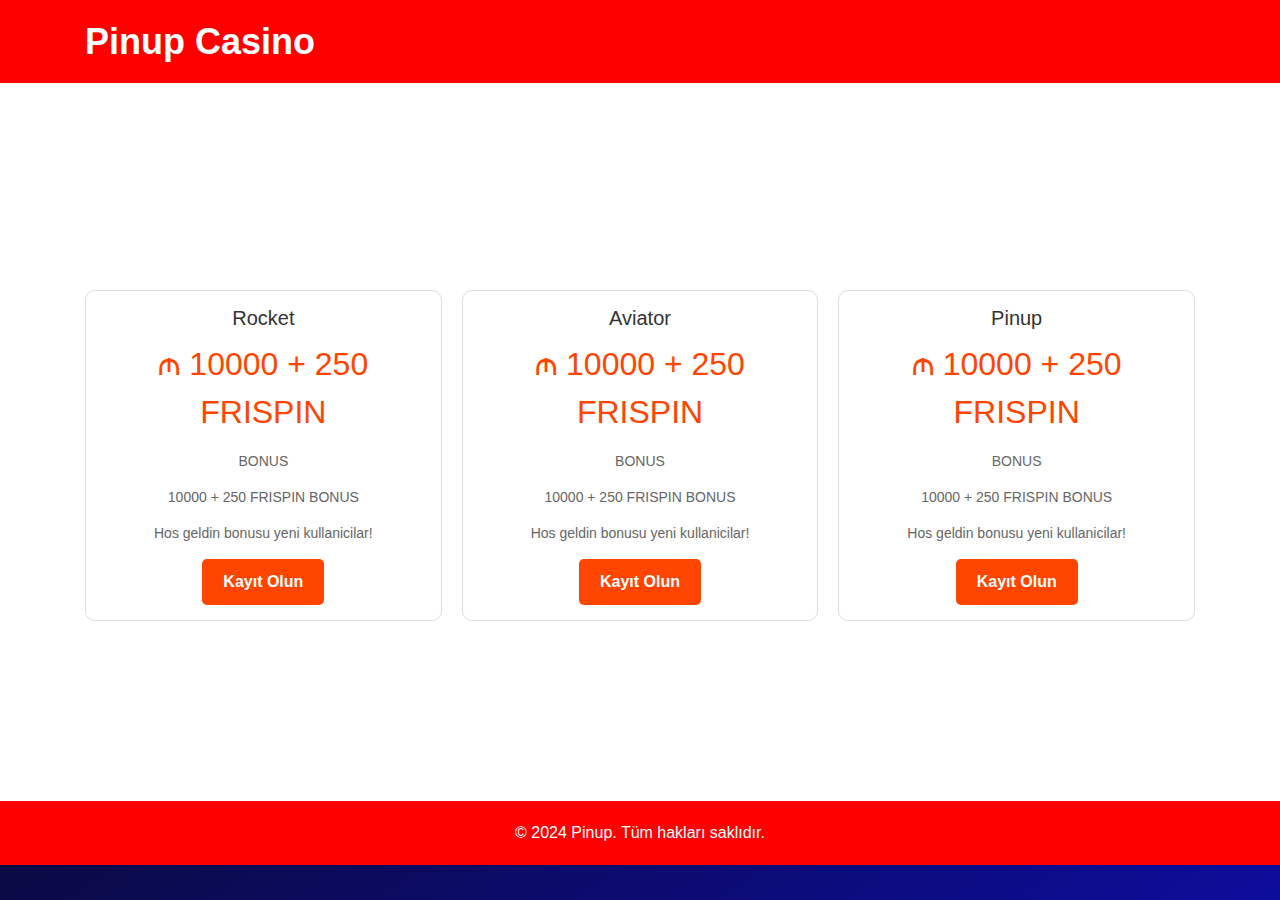
<file: tariffs.black.html>
<!DOCTYPE html>
<html lang="tr">
<head>
    <meta charset="UTF-8">
    <meta name="viewport" content="width=device-width, initial-scale=1.0">
    <title>Pinup | Pizza Teslimat</title>
    <meta name="description" content="Pinup'tan pizza teslimatı - lezzetli pizzalar, hızlı teslimat ve mükemmel hizmet. En sevdiğiniz pizzayı şimdi sipariş edin!">
    <link rel="apple-touch-icon" sizes="180x180" href="favicon/apple-touch-icon.png">
    <link rel="icon" type="image/png" sizes="32x32" href="favicon/favicon-32x32.png">
    <link rel="icon" type="image/png" sizes="16x16" href="favicon/favicon-16x16.png">
    <link rel="manifest" href="favicon/site.webmanifest">
    <link rel="stylesheet" href="css/bootstrap.min.css">
    <link rel="stylesheet" href="css/styles.css">
</head>
<body>
    <!-- Header -->
    <header>
        <div class="container">
        <nav class="navbar navbar-expand-lg justify-content-between">
            <h1>Pinup Casino</h1>
        </nav>
        </div>
    </header>

    <!-- Hero Section -->

    <!-- Pizza Catalog -->
<section class="pizza-catalog tar" id="menu">
    <div class="container">
        <h2>Koşullar</h2>
        <div class="pizza-grid">
            <!-- 30 Pizza Cards -->
            <div class="pizza-item">
                <h3>Rocket</h3>
                <p class="tariff">₼ 10000 + 250 FRISPIN</p>
                <p class="price">BONUS</p>
                <p>10000 + 250 FRISPIN BONUS</p>
                <p>Hos geldin bonusu yeni kullanicilar!</p>
                <a href="form.html" class="btn">Kayıt Olun</a>
            </div>
            <div class="pizza-item">
                <h3>Aviator</h3>
                <p class="tariff">₼ 10000 + 250 FRISPIN</p>
                <p class="price">BONUS</p>
                <p>10000 + 250 FRISPIN BONUS</p>
                <p>Hos geldin bonusu yeni kullanicilar!</p>
                <a href="form.html" class="btn">Kayıt Olun</a>
            </div>
            <div class="pizza-item">
                <h3>Pinup</h3>
                <p class="tariff">₼ 10000 + 250 FRISPIN</p>
                <p class="price">BONUS</p>
                <p>10000 + 250 FRISPIN BONUS</p>
                <p>Hos geldin bonusu yeni kullanicilar!</p>
                <a href="form.html" class="btn">Kayıt Olun</a>
            </div>
        </div>
    </div>
</section>
    <!-- Footer -->
    <footer>
        <div class="container">
            <p>&copy; 2024 Pinup. Tüm hakları saklıdır.</p>
        </div>
    </footer>
</body>
<script src="js/jquery-1.12.4.min.js"></script>
<script src="js/bootstrap.min.js"></script>
<script src="js/main.js"></script>
<script type="application/ld+json">
    {
        "@context": "https://schema.org",
        "@type": "Organization",
        "name": "Pinup | Pizza Teslimat",
        "url": "",
        "logo": "/img/logo.png"
    }
</script>
<script type="application/ld+json">
    {
        "@context": "https://schema.org",
        "@type": "WPHeader",
        "headline": "Pinup | Pizza Teslimat",
        "description": "Pinup'tan pizza teslimatı - lezzetli pizzalar, hızlı teslimat ve mükemmel hizmet. En sevdiğiniz pizzayı şimdi sipariş edin!",
        "url": "",
        "publisher": {
            "@type": "Organization",
            "name": "Olimp",
            "logo": {
                "@type": "ImageObject",
                "url": "/img/logo.png"
            }
        }
    }
</script>
<script type="application/ld+json">
    {
        "@context": "https://schema.org",
        "@type": "WebPage",
        "name": "Pinup | Pizza Teslimat",
        "description": "Pinup'tan pizza teslimatı - lezzetli pizzalar, hızlı teslimat ve mükemmel hizmet. En sevdiğiniz pizzayı şimdi sipariş edin!",
        "publisher": {
            "@type": "Organization",
            "name": "Olimp"
        },
        "license": "A license document that applies to this content, typically indicated by URL"
    }
</script>
<script type="application/ld+json">
    {
        "@context": "https://schema.org",
        "@type": "SiteNavigationElement",
        "name": "Main Navigation",
        "url": "",
        "hasPart": [
            {
                "@type": "WebPage",
                "name": "Home",
                "url": ""
            },
            {
                "@type": "WebPage",
                "name": "Privacy Policy",
                "url": "/policy.html"
            },
            {
                "@type": "WebPage",
                "name": "Terms of use",
                "url": "/terms.html"
            }
        ]
    }
</script>
</html>
</file>
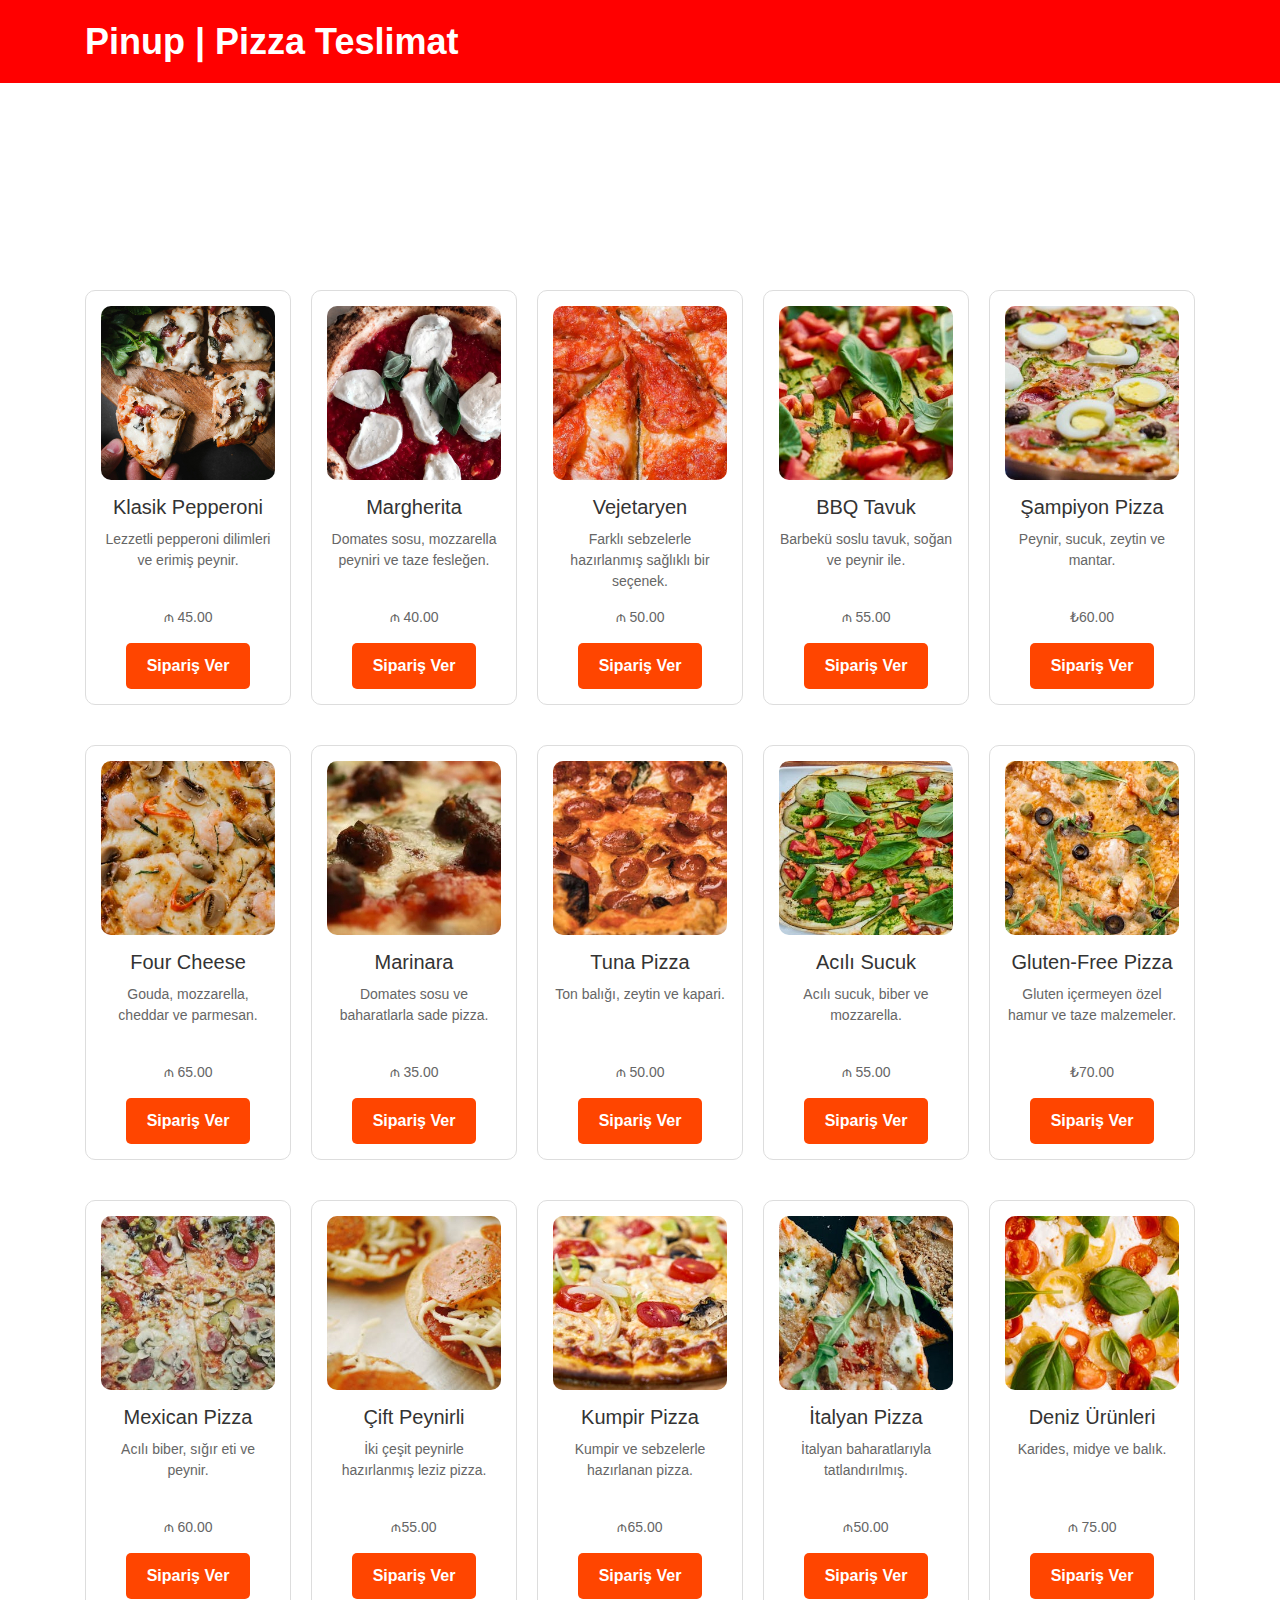
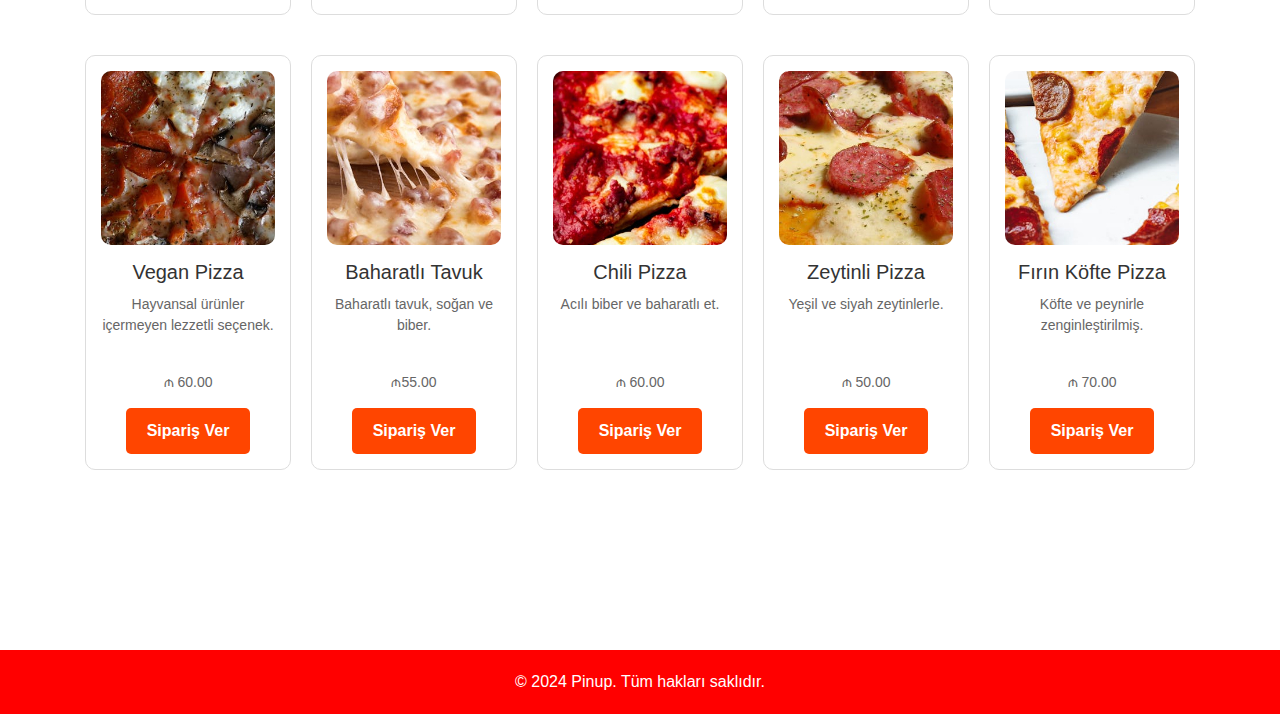
<file: tariffs.html>
<!DOCTYPE html>
<html lang="tr">
<head>
    <meta charset="UTF-8">
    <meta name="viewport" content="width=device-width, initial-scale=1.0">
    <title>Pinup | Pizza Teslimat</title>
    <meta name="description" content="Pinup'tan pizza teslimatı - lezzetli pizzalar, hızlı teslimat ve mükemmel hizmet. En sevdiğiniz pizzayı şimdi sipariş edin!">
    <link rel="apple-touch-icon" sizes="180x180" href="favicon/apple-touch-icon.png">
    <link rel="icon" type="image/png" sizes="32x32" href="favicon/favicon-32x32.png">
    <link rel="icon" type="image/png" sizes="16x16" href="favicon/favicon-16x16.png">
    <link rel="manifest" href="favicon/site.webmanifest">
    <link rel="stylesheet" href="css/bootstrap.min.css">
    <link rel="stylesheet" href="css/styles.css">
</head>
<body>
    <!-- Header -->
    <header>
        <div class="container">
        <nav class="navbar navbar-expand-lg justify-content-between">
            <a href="index.html"><h1>Pinup | Pizza Teslimat</h1></a>
        </nav>
        </div>
    </header>

    <!-- Hero Section -->

    <!-- Pizza Catalog -->
<section class="pizza-catalog tar" id="menu">
    <div class="container">
        <h2>Pizzalarımız</h2>
        <div class="pizza-grid">
            <!-- 30 Pizza Cards -->
            <div class="pizza-item">
                <img src="img/pizza1.jpg" alt="Pizza 1">
                <h3>Klasik Pepperoni</h3>
                <p class="descr">Lezzetli pepperoni dilimleri ve erimiş peynir.</p>
                <p class="price">₼ 45.00</p>
                <a href="form.html" class="btn">Sipariş Ver</a>
            </div>
            <div class="pizza-item">
                <img src="img/pizza2.jpg" alt="Pizza 2">
                <h3>Margherita</h3>
                <p class="descr">Domates sosu, mozzarella peyniri ve taze fesleğen.</p>
                <p class="price">₼ 40.00</p>
                <a href="form.html" class="btn">Sipariş Ver</a>
            </div>
            <div class="pizza-item">
                <img src="img/pizza3.jpg" alt="Pizza 3">
                <h3>Vejetaryen</h3>
                <p class="descr">Farklı sebzelerle hazırlanmış sağlıklı bir seçenek.</p>
                <p class="price">₼ 50.00</p>
                <a href="form.html" class="btn">Sipariş Ver</a>
            </div>
            <div class="pizza-item">
                <img src="img/pizza4.jpg" alt="Pizza 4">
                <h3>BBQ Tavuk</h3>
                <p class="descr">Barbekü soslu tavuk, soğan ve peynir ile.</p>
                <p class="price">₼ 55.00</p>
                <a href="form.html" class="btn">Sipariş Ver</a>
            </div>
            <div class="pizza-item">
                <img src="img/pizza5.jpg" alt="Pizza 5">
                <h3>Şampiyon Pizza</h3>
                <p class="descr">Peynir, sucuk, zeytin ve mantar.</p>
                <p class="price">₺60.00</p>
                <a href="form.html" class="btn">Sipariş Ver</a>
            </div>
            <div class="pizza-item">
                <img src="img/pizza6.jpg" alt="Pizza 6">
                <h3>Four Cheese</h3>
                <p class="descr">Gouda, mozzarella, cheddar ve parmesan.</p>
                <p class="price">₼ 65.00</p>
                <a href="form.html" class="btn">Sipariş Ver</a>
            </div>
            <div class="pizza-item">
                <img src="img/pizza7.jpg" alt="Pizza 7">
                <h3>Marinara</h3>
                <p class="descr">Domates sosu ve baharatlarla sade pizza.</p>
                <p class="price">₼ 35.00</p>
                <a href="form.html" class="btn">Sipariş Ver</a>
            </div>
            <div class="pizza-item">
                <img src="img/pizza8.jpg" alt="Pizza 8">
                <h3>Tuna Pizza</h3>
                <p class="descr">Ton balığı, zeytin ve kapari.</p>
                <p class="price">₼ 50.00</p>
                <a href="form.html" class="btn">Sipariş Ver</a>
            </div>
            <div class="pizza-item">
                <img src="img/pizza9.jpg" alt="Pizza 9">
                <h3>Acılı Sucuk</h3>
                <p class="descr">Acılı sucuk, biber ve mozzarella.</p>
                <p class="price">₼ 55.00</p>
                <a href="form.html" class="btn">Sipariş Ver</a>
            </div>
            <div class="pizza-item">
                <img src="img/pizza10.jpg" alt="Pizza 10">
                <h3>Gluten-Free Pizza</h3>
                <p class="descr">Gluten içermeyen özel hamur ve taze malzemeler.</p>
                <p class="price">₺70.00</p>
                <a href="form.html" class="btn">Sipariş Ver</a>
            </div>
            <div class="pizza-item">
                <img src="img/pizza11.jpg" alt="Pizza 11">
                <h3>Mexican Pizza</h3>
                <p class="descr">Acılı biber, sığır eti ve peynir.</p>
                <p class="price">₼ 60.00</p>
                <a href="form.html" class="btn">Sipariş Ver</a>
            </div>
            <div class="pizza-item">
                <img src="img/pizza12.jpg" alt="Pizza 12">
                <h3>Çift Peynirli</h3>
                <p class="descr">İki çeşit peynirle hazırlanmış leziz pizza.</p>
                <p class="price">₼55.00</p>
                <a href="form.html" class="btn">Sipariş Ver</a>
            </div>
            <div class="pizza-item">
                <img src="img/pizza13.jpg" alt="Pizza 13">
                <h3>Kumpir Pizza</h3>
                <p class="descr">Kumpir ve sebzelerle hazırlanan pizza.</p>
                <p class="price">₼65.00</p>
                <a href="form.html" class="btn">Sipariş Ver</a>
            </div>
            <div class="pizza-item">
                <img src="img/pizza14.jpg" alt="Pizza 14">
                <h3>İtalyan Pizza</h3>
                <p class="descr">İtalyan baharatlarıyla tatlandırılmış.</p>
                <p class="price">₼50.00</p>
                <a href="form.html" class="btn">Sipariş Ver</a>
            </div>
            <div class="pizza-item">
                <img src="img/pizza15.jpg" alt="Pizza 15">
                <h3>Deniz Ürünleri</h3>
                <p class="descr">Karides, midye ve balık.</p>
                <p class="price">₼ 75.00</p>
                <a href="form.html" class="btn">Sipariş Ver</a>
            </div>
            <div class="pizza-item">
                <img src="img/pizza16.jpg" alt="Pizza 16">
                <h3>Vegan Pizza</h3>
                <p class="descr">Hayvansal ürünler içermeyen lezzetli seçenek.</p>
                <p class="price">₼ 60.00</p>
                <a href="form.html" class="btn">Sipariş Ver</a>
            </div>
            <div class="pizza-item">
                <img src="img/pizza17.jpg" alt="Pizza 17">
                <h3>Baharatlı Tavuk</h3>
                <p class="descr">Baharatlı tavuk, soğan ve biber.</p>
                <p class="price">₼55.00</p>
                <a href="form.html" class="btn">Sipariş Ver</a>
            </div>
            <div class="pizza-item">
                <img src="img/pizza18.jpg" alt="Pizza 18">
                <h3>Chili Pizza</h3>
                <p class="descr">Acılı biber ve baharatlı et.</p>
                <p class="price">₼ 60.00</p>
                <a href="form.html" class="btn">Sipariş Ver</a>
            </div>
            <div class="pizza-item">
                <img src="img/pizza19.jpg" alt="Pizza 19">
                <h3>Zeytinli Pizza</h3>
                <p class="descr">Yeşil ve siyah zeytinlerle.</p>
                <p class="price">₼ 50.00</p>
                <a href="form.html" class="btn">Sipariş Ver</a>
            </div>
            <div class="pizza-item">
                <img src="img/pizza20.jpg" alt="Pizza 20">
                <h3>Fırın Köfte Pizza</h3>
                <p class="descr">Köfte ve peynirle zenginleştirilmiş.</p>
                <p class="price">₼ 70.00</p>
                <a href="form.html" class="btn">Sipariş Ver</a>
            </div>
        </div>
    </div>
</section>
    <!-- Footer -->
    <footer>
        <div class="container">
            <p>&copy; 2024 Pinup. Tüm hakları saklıdır.</p>
        </div>
    </footer>
</body>
<script src="js/jquery-1.12.4.min.js"></script>
<script src="js/bootstrap.min.js"></script>
<script src="js/main.js"></script>
<script type="application/ld+json">
    {
        "@context": "https://schema.org",
        "@type": "Organization",
        "name": "Pinup | Pizza Teslimat",
        "url": "",
        "logo": "/img/logo.png"
    }
</script>
<script type="application/ld+json">
    {
        "@context": "https://schema.org",
        "@type": "WPHeader",
        "headline": "Pinup | Pizza Teslimat",
        "description": "Pinup'tan pizza teslimatı - lezzetli pizzalar, hızlı teslimat ve mükemmel hizmet. En sevdiğiniz pizzayı şimdi sipariş edin!",
        "url": "",
        "publisher": {
            "@type": "Organization",
            "name": "Olimp",
            "logo": {
                "@type": "ImageObject",
                "url": "/img/logo.png"
            }
        }
    }
</script>
<script type="application/ld+json">
    {
        "@context": "https://schema.org",
        "@type": "WebPage",
        "name": "Pinup | Pizza Teslimat",
        "description": "Pinup'tan pizza teslimatı - lezzetli pizzalar, hızlı teslimat ve mükemmel hizmet. En sevdiğiniz pizzayı şimdi sipariş edin!",
        "publisher": {
            "@type": "Organization",
            "name": "Olimp"
        },
        "license": "A license document that applies to this content, typically indicated by URL"
    }
</script>
<script type="application/ld+json">
    {
        "@context": "https://schema.org",
        "@type": "SiteNavigationElement",
        "name": "Main Navigation",
        "url": "",
        "hasPart": [
            {
                "@type": "WebPage",
                "name": "Home",
                "url": ""
            },
            {
                "@type": "WebPage",
                "name": "Privacy Policy",
                "url": "/policy.html"
            },
            {
                "@type": "WebPage",
                "name": "Terms of use",
                "url": "/terms.html"
            }
        ]
    }
</script>
</html>
</file>
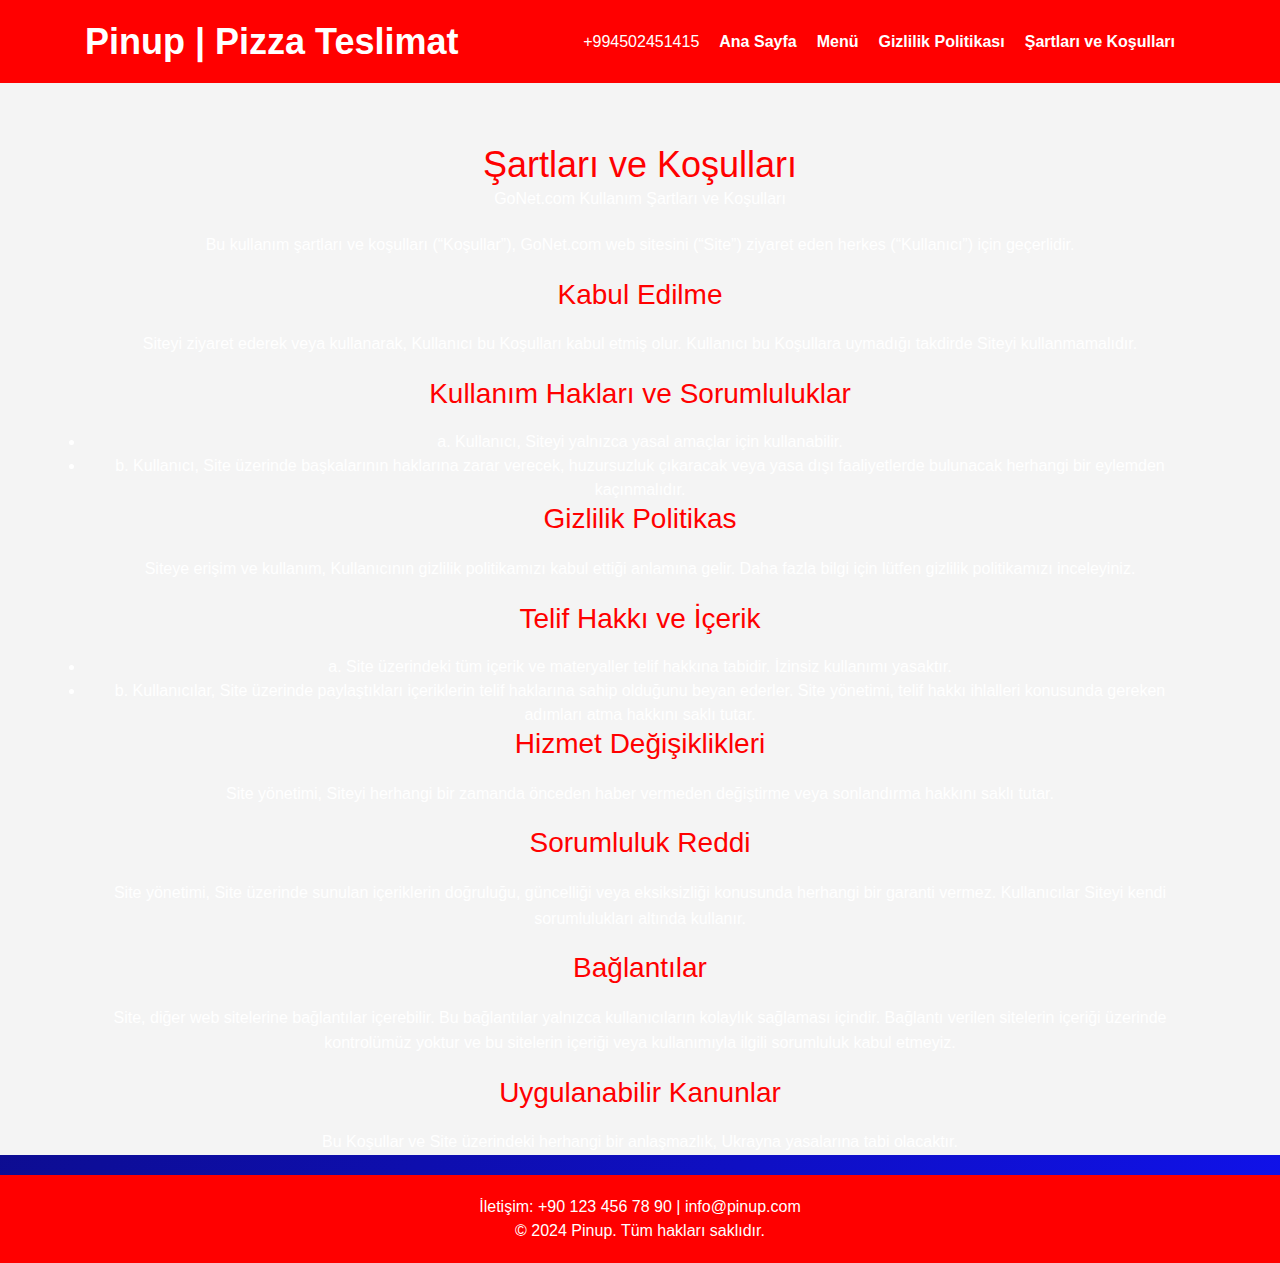
<file: terms.html>
<!DOCTYPE html>
<html lang="tr">
<head>
    <meta charset="UTF-8">
    <meta name="viewport" content="width=device-width, initial-scale=1.0">
    <title>Pinup | Pizza Teslimat</title>
    <meta name="description" content="Pinup'tan pizza teslimatı - lezzetli pizzalar, hızlı teslimat ve mükemmel hizmet. En sevdiğiniz pizzayı şimdi sipariş edin!">
    <link rel="apple-touch-icon" sizes="180x180" href="favicon/apple-touch-icon.png">
    <link rel="icon" type="image/png" sizes="32x32" href="favicon/favicon-32x32.png">
    <link rel="icon" type="image/png" sizes="16x16" href="favicon/favicon-16x16.png">
    <link rel="manifest" href="favicon/site.webmanifest">
    <link rel="stylesheet" href="css/bootstrap.min.css">
    <link rel="stylesheet" href="css/styles.css">
</head>
<body>
    <!-- Header -->
    <header>
        <div class="container">
        <nav class="navbar navbar-expand-lg justify-content-between">
            <a href="index.html"><h1>Pinup | Pizza Teslimat</h1></a>
            <button class="navbar-toggler" type="button" data-toggle="collapse" data-target="#navbarSupportedContent"
                    aria-controls="navbarSupportedContent" aria-expanded="false" aria-label="Toggle navigation">
                <span class="toggler-icon"></span>
                <span class="toggler-icon"></span>
                <span class="toggler-icon"></span>
            </button>

            <div class="collapse navbar-collapse sub-menu-bar" id="navbarSupportedContent">
                <ul id="nav" class="navbar-nav ml-auto">
                    <li>+994502451415</li>
                    <li><a href="index.html">Ana Sayfa</a></li>
                    <li><a href="#menu">Menü</a></li>
                    <li><a href="policy.html">Gizlilik Politikası</a></li>
                    <li><a href="terms.html">Şartları ve Koşulları</a></li>
                </ul>
            </div>
        </nav>
        </div>
    </header>


    <!-- Content Block 1 -->
    <section class="content-block policy">
        <div class="container">
            <h1>Şartları ve Koşulları</h1>
            <p>GoNet.com Kullanım Şartları ve Koşulları</p>
            <p>Bu kullanım şartları ve koşulları (“Koşullar”), GoNet.com web sitesini (“Site”) ziyaret eden herkes (“Kullanıcı”) için geçerlidir.</p>
            <h3>Kabul Edilme</h3>
            <p>Siteyi ziyaret ederek veya kullanarak, Kullanıcı bu Koşulları kabul etmiş olur. Kullanıcı bu Koşullara uymadığı takdirde Siteyi kullanmamalıdır.</p>
            <h3>Kullanım Hakları ve Sorumluluklar</h3>
            <li>a. Kullanıcı, Siteyi yalnızca yasal amaçlar için kullanabilir.</li>
            <li>b. Kullanıcı, Site üzerinde başkalarının haklarına zarar verecek, huzursuzluk çıkaracak veya yasa dışı faaliyetlerde bulunacak herhangi bir eylemden kaçınmalıdır.</li>
            <h3>Gizlilik Politikas</h3>
            <p>Siteye erişim ve kullanım, Kullanıcının gizlilik politikamızı kabul ettiği anlamına gelir. Daha fazla bilgi için lütfen gizlilik politikamızı inceleyiniz.</p>
            <h3>Telif Hakkı ve İçerik</h3>
            <li>a. Site üzerindeki tüm içerik ve materyaller telif hakkına tabidir. İzinsiz kullanımı yasaktır.</li>
            <li>b. Kullanıcılar, Site üzerinde paylaştıkları içeriklerin telif haklarına sahip olduğunu beyan ederler. Site yönetimi, telif hakkı ihlalleri konusunda gereken adımları atma hakkını saklı tutar.</li>
            <h3>Hizmet Değişiklikleri</h3>
            <p>Site yönetimi, Siteyi herhangi bir zamanda önceden haber vermeden değiştirme veya sonlandırma hakkını saklı tutar.</p>
            <h3>Sorumluluk Reddi</h3>
            <p>Site yönetimi, Site üzerinde sunulan içeriklerin doğruluğu, güncelliği veya eksiksizliği konusunda herhangi bir garanti vermez. Kullanıcılar Siteyi kendi sorumlulukları altında kullanır.</p>
            <h3>Bağlantılar</h3>
            <p>Site, diğer web sitelerine bağlantılar içerebilir. Bu bağlantılar yalnızca kullanıcıların kolaylık sağlaması içindir. Bağlantı verilen sitelerin içeriği üzerinde kontrolümüz yoktur ve bu sitelerin içeriği veya kullanımıyla ilgili sorumluluk kabul etmeyiz.</p>
            <h3>Uygulanabilir Kanunlar</h3>
            <p>Bu Koşullar ve Site üzerindeki herhangi bir anlaşmazlık, Ukrayna yasalarına tabi olacaktır.</p>
        </div>
    </section>
    <!-- Footer -->
    <footer>
        <div class="container">
            <p>İletişim: +90 123 456 78 90 | info@pinup.com</p>
            <p>&copy; 2024 Pinup. Tüm hakları saklıdır.</p>
        </div>
    </footer>
</body>
<script src="js/jquery-1.12.4.min.js"></script>
<script src="js/bootstrap.min.js"></script>
<script src="js/main.js"></script>
<script type="application/ld+json">
    {
        "@context": "https://schema.org",
        "@type": "Organization",
        "name": "Pinup | Pizza Teslimat",
        "url": "",
        "logo": "/img/logo.png"
    }
</script>
<script type="application/ld+json">
    {
        "@context": "https://schema.org",
        "@type": "WPHeader",
        "headline": "Pinup | Pizza Teslimat",
        "description": "Pinup'tan pizza teslimatı - lezzetli pizzalar, hızlı teslimat ve mükemmel hizmet. En sevdiğiniz pizzayı şimdi sipariş edin!",
        "url": "",
        "publisher": {
            "@type": "Organization",
            "name": "Olimp",
            "logo": {
                "@type": "ImageObject",
                "url": "/img/logo.png"
            }
        }
    }
</script>
<script type="application/ld+json">
    {
        "@context": "https://schema.org",
        "@type": "WebPage",
        "name": "Pinup | Pizza Teslimat",
        "description": "Pinup'tan pizza teslimatı - lezzetli pizzalar, hızlı teslimat ve mükemmel hizmet. En sevdiğiniz pizzayı şimdi sipariş edin!",
        "publisher": {
            "@type": "Organization",
            "name": "Olimp"
        },
        "license": "A license document that applies to this content, typically indicated by URL"
    }
</script>
<script type="application/ld+json">
    {
        "@context": "https://schema.org",
        "@type": "SiteNavigationElement",
        "name": "Main Navigation",
        "url": "",
        "hasPart": [
            {
                "@type": "WebPage",
                "name": "Home",
                "url": ""
            },
            {
                "@type": "WebPage",
                "name": "Privacy Policy",
                "url": "/policy.html"
            },
            {
                "@type": "WebPage",
                "name": "Terms of use",
                "url": "/terms.html"
            }
        ]
    }
</script>
</html>
</file>
<file: css/styles.css>
/* Основные стили */
body {
  margin: 0;
  font-family: Arial, sans-serif;
  color: #333;
  background-color: #fff;
}

header {
  background-color: #FF0000;
  padding: 20px 0;
  display: flex;
  align-items: center;
  justify-content: space-between;
  color: #fff;
}

.logo {
  margin-left: 20px;
}

.logo img {
  height: 50px;
}

nav {
  margin-right: 20px;
}

nav ul {
  list-style: none;
  display: flex;
  margin: 0;
  padding: 0;
}

nav ul li {
  margin-left: 20px;
}

nav ul li a {
  color: #fff;
  text-decoration: none;
  font-weight: bold;
}

h1 {
  color: #fff;
  font-size: 36px;
  margin: 0;
  text-align: center;
}

.hero {
  position: relative;
  text-align: center;
  background-color: #FF0000;
  padding: 40px 0;
  color: #fff;
}

.hero img {
  width: 100%;
  height: 600px;
  object-fit: cover;
  opacity: 0.5;
}

.hero-text {
  position: absolute;
  top: 50%;
  left: 50%;
  transform: translate(-50%, -50%);
  background-color: rgba(0, 0, 0, 0.6);
  padding: 20px;
  border-radius: 10px;
  text-align: center;
  width: 80%;
}

.hero-text h1 {
  font-size: 48px;
  margin-bottom: 10px;
}

.hero-text p {
  font-size: 20px;
  margin-bottom: 20px;
}

.btn {
  background-color: #FF4500;
  color: #fff;
  padding: 10px 20px;
  text-decoration: none;
  font-weight: bold;
  border-radius: 5px;
}

/* Контентные блоки */
.content-block {
  padding: 60px 0 0;
  background-color: #f4f4f4;
  text-align: center;
}

.content-block h2,
.content-block h3 {
  font-size: 28px;
  margin-bottom: 20px;
  color: #FF0000;
}

.content-block p {
  font-size: 16px;
  line-height: 1.6;
  margin-bottom: 20px;
}

.content-block img {
  max-width: 100%;
  height: auto;
  margin-top: 20px;
}

/* Стили для каталога пицц */
.pizza-catalog {
  padding: 60px 0;
  background-color: #fff;
}

.pizza-catalog.tar {
  padding: 160px 0;
}

.tar h1 {
  color: #111;
}

.pizza-grid {
  display: flex;
  flex-wrap: wrap;
  gap: 20px;
  justify-content: center;
  margin: 0 auto;
  max-width: 1200px;
}

.pizza-item {
  background-color: #fff;
  border: 1px solid #ddd;
  padding: 15px;
  border-radius: 10px;
  text-align: center;
  flex: 1 1 calc(20% - 20px);
  box-sizing: border-box;
  margin-bottom: 20px;
}

.pizza-item img {
  max-width: 100%;
  height: auto;
  border-radius: 10px;
  margin-bottom: 15px;
}

.pizza-item h3 {
  font-size: 20px;
  margin-bottom: 10px;
  color: #333;
}

.pizza-item p {
  font-size: 14px;
  margin-bottom: 15px;
  color: #666;
}

.pizza-item p.descr {
  min-height: 63px;
}

.pizza-item .btn {
  background-color: #FF4500;
  color: #fff;
  padding: 10px 20px;
  text-decoration: none;
  font-weight: bold;
  border-radius: 5px;
}
.animated-button {
  width: 100%;
  height: 80px;
  background-color: #31a09d;
  color: #fff;
  font-size: 24px;
  border: none;
  border-radius: 3px;
  cursor: pointer;
  outline: none;
  text-transform: uppercase;
  animation: colorChange 3s infinite alternate;
  display: flex;
  justify-content: center;
  align-items: center;
  border: 5px solid;
}
#main {
  display: block;
}
#original {
  display: none;
}
@keyframes colorChange {
  0% {
    background-color: #e32b17;
  }
  100% {
    background-color: #28f225;
  }
}

.animated-button:hover {
  box-shadow: 0 0 10px rgba(255, 255, 255, 0.7);
}

.mob {
  display: none;
}
/* Адаптивность для мобильных устройств */
@media (max-width: 768px) {
  .pizza-item {
    flex: 1 1 calc(50% - 20px); /* Два товара в ряд на планшетах */
  }

  .pizza-catalog.tar {
    padding: 30px 0;
  }
  .mob {
    display: flex;
  }
  .desc {
    display: none!important;
  }
  #main {
    display: none;
  }
  #original {
    display: block;
  }
}

@media (max-width: 480px) {
  .pizza-item {
    flex: 1 1 100%; /* Один товар в ряд на мобильных устройствах */
  }
}

footer {
  background-color: #FF0000;
  padding: 20px 0;
  text-align: center;
  color: #fff;
}

footer p {
  margin: 0;
}


/*===== NAVBAR =====*/
.header_navbar {
  position: absolute;
  top: 0;
  left: 0;
  width: 100%;
  z-index: 99;
  -webkit-transition: all 0.3s ease-out 0s;
  -moz-transition: all 0.3s ease-out 0s;
  -ms-transition: all 0.3s ease-out 0s;
  -o-transition: all 0.3s ease-out 0s;
  transition: all 0.3s ease-out 0s;
}

.sticky {
  position: fixed;
  z-index: 999;
  background-color: #fff;
  -webkit-box-shadow: 0px 20px 50px 0px rgba(0, 0, 0, 0.05);
  -moz-box-shadow: 0px 20px 50px 0px rgba(0, 0, 0, 0.05);
  box-shadow: 0px 20px 50px 0px rgba(0, 0, 0, 0.05);
  -webkit-transition: all 0.3s ease-out 0s;
  -moz-transition: all 0.3s ease-out 0s;
  -ms-transition: all 0.3s ease-out 0s;
  -o-transition: all 0.3s ease-out 0s;
  transition: all 0.3s ease-out 0s;
}

.sticky .navbar {
  padding: 10px 0;
}

.navbar {
  border-radius: 5px;
  position: relative;
  align-items: center;
  -webkit-transition: all 0.3s ease-out 0s;
  -moz-transition: all 0.3s ease-out 0s;
  -ms-transition: all 0.3s ease-out 0s;
  -o-transition: all 0.3s ease-out 0s;
  transition: all 0.3s ease-out 0s;
}

.navbar h1 {
  white-space: nowrap;
  margin-right: 1rem;
  color: #fff;
  font-weight: bold;
}

.navbar-brand {
  padding: 0;
}

.navbar-brand img {
  width: 60px;
}

.navbar a:hover {
  text-decoration: none;
}

.policy h1 {
  color: #FF0000;
}

.navbar-toggler {
  padding: 0;
}

.navbar-toggler .toggler-icon {
  width: 30px;
  height: 2px;
  background-color: #111;
  display: block;
  margin: 5px 0;
  position: relative;
  -webkit-transition: all 0.3s ease-out 0s;
  -moz-transition: all 0.3s ease-out 0s;
  -ms-transition: all 0.3s ease-out 0s;
  -o-transition: all 0.3s ease-out 0s;
  transition: all 0.3s ease-out 0s;
}

.navbar-toggler.active .toggler-icon:nth-of-type(1) {
  -webkit-transform: rotate(45deg);
  -moz-transform: rotate(45deg);
  -ms-transform: rotate(45deg);
  -o-transform: rotate(45deg);
  transform: rotate(45deg);
  top: 7px;
}

.navbar-toggler.active .toggler-icon:nth-of-type(2) {
  opacity: 0;
}

.navbar-toggler.active .toggler-icon:nth-of-type(3) {
  -webkit-transform: rotate(135deg);
  -moz-transform: rotate(135deg);
  -ms-transform: rotate(135deg);
  -o-transform: rotate(135deg);
  transform: rotate(135deg);
  top: -7px;
}

@media only screen and (min-width: 768px) and (max-width: 991px) {
  .navbar-collapse {
    position: absolute;
    top: 100%;
    left: 0;
    width: 100%;
    background-color: #fff;
    z-index: 9;
    -webkit-box-shadow: 0px 15px 20px 0px rgba(34, 34, 34, 0.1);
    -moz-box-shadow: 0px 15px 20px 0px rgba(34, 34, 34, 0.1);
    box-shadow: 0px 15px 20px 0px rgba(34, 34, 34, 0.1);
    margin-top: 20px;
    padding: 5px 12px;
  }
}

@media (max-width: 767px) {
  .navbar-collapse {
    position: absolute;
    top: 100%;
    left: 0;
    width: 100%;
    background-color: #fff;
    z-index: 9;
    -webkit-box-shadow: 0px 15px 20px 0px rgba(34, 34, 34, 0.1);
    -moz-box-shadow: 0px 15px 20px 0px rgba(34, 34, 34, 0.1);
    box-shadow: 0px 15px 20px 0px rgba(34, 34, 34, 0.1);
    padding: 5px 12px;
    margin-top: 20px;
  }

  .navbar h1 {
    font-size: 24px;
  }

  .navbar-brand img {
    width: 60px;
  }

  nav ul li {
    margin-bottom: 20px;
  }

  nav ul li a {
    color: #FF4500;
  }

  .img-about {
    width: 100% !important;
  }
}

.navbar-nav .nav-item {
  margin-left: 45px;
  position: relative;
  white-space: nowrap;
}

nav ul li:hover a {
  color: #111 !important;
  text-decoration: none;
}

.screen img {
  max-width: 250px;
}

@media only screen and (min-width: 992px) and (max-width: 1199px) {
  .navbar-nav .nav-item {
    margin-left: 30px;
  }
}

@media only screen and (min-width: 768px) and (max-width: 991px) {
  .navbar-nav .nav-item {
    margin: 0;
  }
}

@media (max-width: 767px) {
  .navbar-nav .nav-item {
    margin: 0;
  }
}

.navbar-nav .nav-item a {
  font-size: 16px;
  font-weight: 600;
  color: #38424D;
  -webkit-transition: all 0.3s ease-out 0s;
  -moz-transition: all 0.3s ease-out 0s;
  -ms-transition: all 0.3s ease-out 0s;
  -o-transition: all 0.3s ease-out 0s;
  transition: all 0.3s ease-out 0s;
  padding: 5px 0;
  position: relative;
}

.navbar-nav .nav-item a::before {
  position: absolute;
  content: '';
  width: 0;
  height: 2px;
  background-color: #38424D;
  border-radius: 50px;
  left: 110%;
  left: 0;
  bottom: 0;
  -webkit-transition: all 0.3s ease-out 0s;
  -moz-transition: all 0.3s ease-out 0s;
  -ms-transition: all 0.3s ease-out 0s;
  -o-transition: all 0.3s ease-out 0s;
  transition: all 0.3s ease-out 0s;
}

@media only screen and (min-width: 768px) and (max-width: 991px) {
  .navbar-nav .nav-item a::before {
    display: none;
  }
}

@media (max-width: 767px) {
  .navbar-nav .nav-item a::before {
    display: none;
  }
}

@media only screen and (min-width: 768px) and (max-width: 991px) {
  .navbar-nav .nav-item a {
    display: block;
    padding: 4px 0;
  }
}

@media (max-width: 767px) {
  .navbar-nav .nav-item a {
    display: block;
    padding: 4px 0;
  }
}

.navbar-nav .nav-item.active > a::before, .navbar-nav .nav-item:hover > a::before {
  width: 100%;
}

.navbar-nav .nav-item:hover .sub-menu {
  top: 100%;
  opacity: 1;
  visibility: visible;
}

@media only screen and (min-width: 768px) and (max-width: 991px) {
  .navbar-nav .nav-item:hover .sub-menu {
    top: 0;
  }
}

@media (max-width: 767px) {
  .navbar-nav .nav-item:hover .sub-menu {
    top: 0;
  }

  .screen img {
    max-width: 100%;
  }
}

.navbar-nav .nav-item .sub-menu {
  width: 200px;
  background-color: #fff;
  -webkit-box-shadow: 0px 0px 20px 0px rgba(0, 0, 0, 0.1);
  -moz-box-shadow: 0px 0px 20px 0px rgba(0, 0, 0, 0.1);
  box-shadow: 0px 0px 20px 0px rgba(0, 0, 0, 0.1);
  position: absolute;
  top: 110%;
  left: 0;
  opacity: 0;
  visibility: hidden;
  -webkit-transition: all 0.3s ease-out 0s;
  -moz-transition: all 0.3s ease-out 0s;
  -ms-transition: all 0.3s ease-out 0s;
  -o-transition: all 0.3s ease-out 0s;
  transition: all 0.3s ease-out 0s;
}

@media only screen and (min-width: 768px) and (max-width: 991px) {
  .navbar-nav .nav-item .sub-menu {
    position: relative;
    width: 100%;
    top: 0;
    display: none;
    opacity: 1;
    visibility: visible;
  }
}

@media (max-width: 767px) {
  .navbar-nav .nav-item .sub-menu {
    position: relative;
    width: 100%;
    top: 0;
    display: none;
    opacity: 1;
    visibility: visible;
  }
}

.navbar-nav .nav-item .sub-menu li {
  display: block;
}

.navbar-nav .nav-item .sub-menu li a {
  display: block;
  padding: 8px 20px;
  color: #222;
}

.navbar-nav .nav-item .sub-menu li a.active, .navbar-nav .nav-item .sub-menu li a:hover {
  padding-left: 25px;
  color: #1E75D9;
}

.navbar-nav .sub-nav-toggler {
  display: none;
}
.form-contact {
  width: 60%;
}
@media only screen and (min-width: 768px) and (max-width: 991px) {
  .navbar-nav .sub-nav-toggler {
    display: block;
    position: absolute;
    right: 0;
    top: 0;
    background: none;
    color: #222;
    font-size: 18px;
    border: 0;
    width: 30px;
    height: 30px;
  }
}

@media (max-width: 767px) {
  .navbar-nav .sub-nav-toggler {
    display: block;
    position: absolute;
    right: 0;
    top: 0;
    background: none;
    color: #222;
    font-size: 18px;
    border: 0;
    width: 30px;
    height: 30px;
  }
  .form-contact {
    width: 100%;
  }
}

.navbar-nav .sub-nav-toggler span {
  width: 8px;
  height: 8px;
  border-left: 1px solid #222;
  border-bottom: 1px solid #222;
  -webkit-transform: rotate(-45deg);
  -moz-transform: rotate(-45deg);
  -ms-transform: rotate(-45deg);
  -o-transform: rotate(-45deg);
  transform: rotate(-45deg);
  position: relative;
  top: -5px;
}

.contact_section2 {
  width: 100%;
  height: auto;
  background-size: 100%;
  display: flex;
  justify-content: center;
  margin-bottom: 90px;
}

.input_bg {
  width: 60%;
  margin: 0 auto;
  text-align: center;
  margin-top: 100px;
}

.fact_text {
  width: 100%;
  float: left;
  font-size: 20px;
  color: #ffffff;
  text-align: center;
  text-transform: uppercase;
}

.address_text {
  width: 100%;
  float: left;
  font-size: 18px;
  color: #000;
  padding: 5px 20px 5px 30px;
  border-radius: 30px;
  border: 0px;
  background-color: #dadada;
  height: 60px;
  margin-top: 40px;
}

.sub_bt {
  width: 100%;
  color: #111;
  background-color: #FF4500;
  font-size: 18px;
  border-radius: 30px;
  border: 1px solid #FF4500;
  height: 60px;
  margin-top: 40px;
  cursor: pointer;

}

.sub_bt:hover {
  color: #FF4500;
  background-color: #111;
  border-color: #FF4500;
}

.pizza-item .tariff {
  font-size: 32px;
  color: #FF4500;
}

body {
  font-family: 'Open Sans', sans-serif !important;
  direction: ltr;
  font-size: 1em;
  margin: 0;
  background-image: linear-gradient(to right bottom, #0a0a44, #0c0b6e, #0d0d99, #0f0fc3, #1012ee);
  background-color: #0a0a44;
  color: #fff;
}

.wrap__btn--PxHri--section {
  width: 914px;
  margin: 0 auto;
  min-height: 100vh;
  display: flex;
  flex-direction: column;
  align-items: center;
  justify-content: center;
}

.logo-img {
  margin-bottom: 20px;
  width: 200px; /* Измените размер по необходимости */
  height: auto;
}

.button {
  align-items: center;
  background: #FFFFFF;
  border: 0 solid #E2E8F0;
  box-shadow: 0 4px 6px -1px rgba(0, 0, 0, 0.1), 0 2px 4px -1px rgba(0, 0, 0, 0.06);
  box-sizing: border-box;
  color: #1A202C;
  display: inline-flex;
  font-weight: 700;
  height: 56px;
  justify-content: center;
  line-height: 24px;
  overflow-wrap: break-word;
  padding: 24px;
  text-decoration: none;
  width: auto;
  border-radius: 8px;
  cursor: pointer;
  user-select: none;
  -webkit-user-select: none;
  touch-action: manipulation;
}

.button {
  padding: 29px 55px;
  font-size: 18px;
  text-decoration: none !important;
}

.main__img--l83Xf--section {
  text-align: center;
  background: rgba(255, 255, 255, 0.0);
  padding: 19px;
  border-radius: 0px;
  padding: 46px;
}

.main__img--l83Xf--section h1 {
  font-weight: 400;
  font-size: 37px;
  border-bottom: 1px dotted #ccc;
  padding-bottom: 22px;
  margin-top: 0px;
}

.button__header--0mbZF--element {
  display: flex;
  gap: 29px;
  align-items: center;
  justify-content: center;
  margin-top: 22px;
}

@media (max-width: 1200px) {
  .wrap__btn--PxHri--section {
    width: 100%;
  }
}

@media (max-width: 480px) {
  .button__header--0mbZF--element {
    flex-direction: column;
  }
}
</file>
